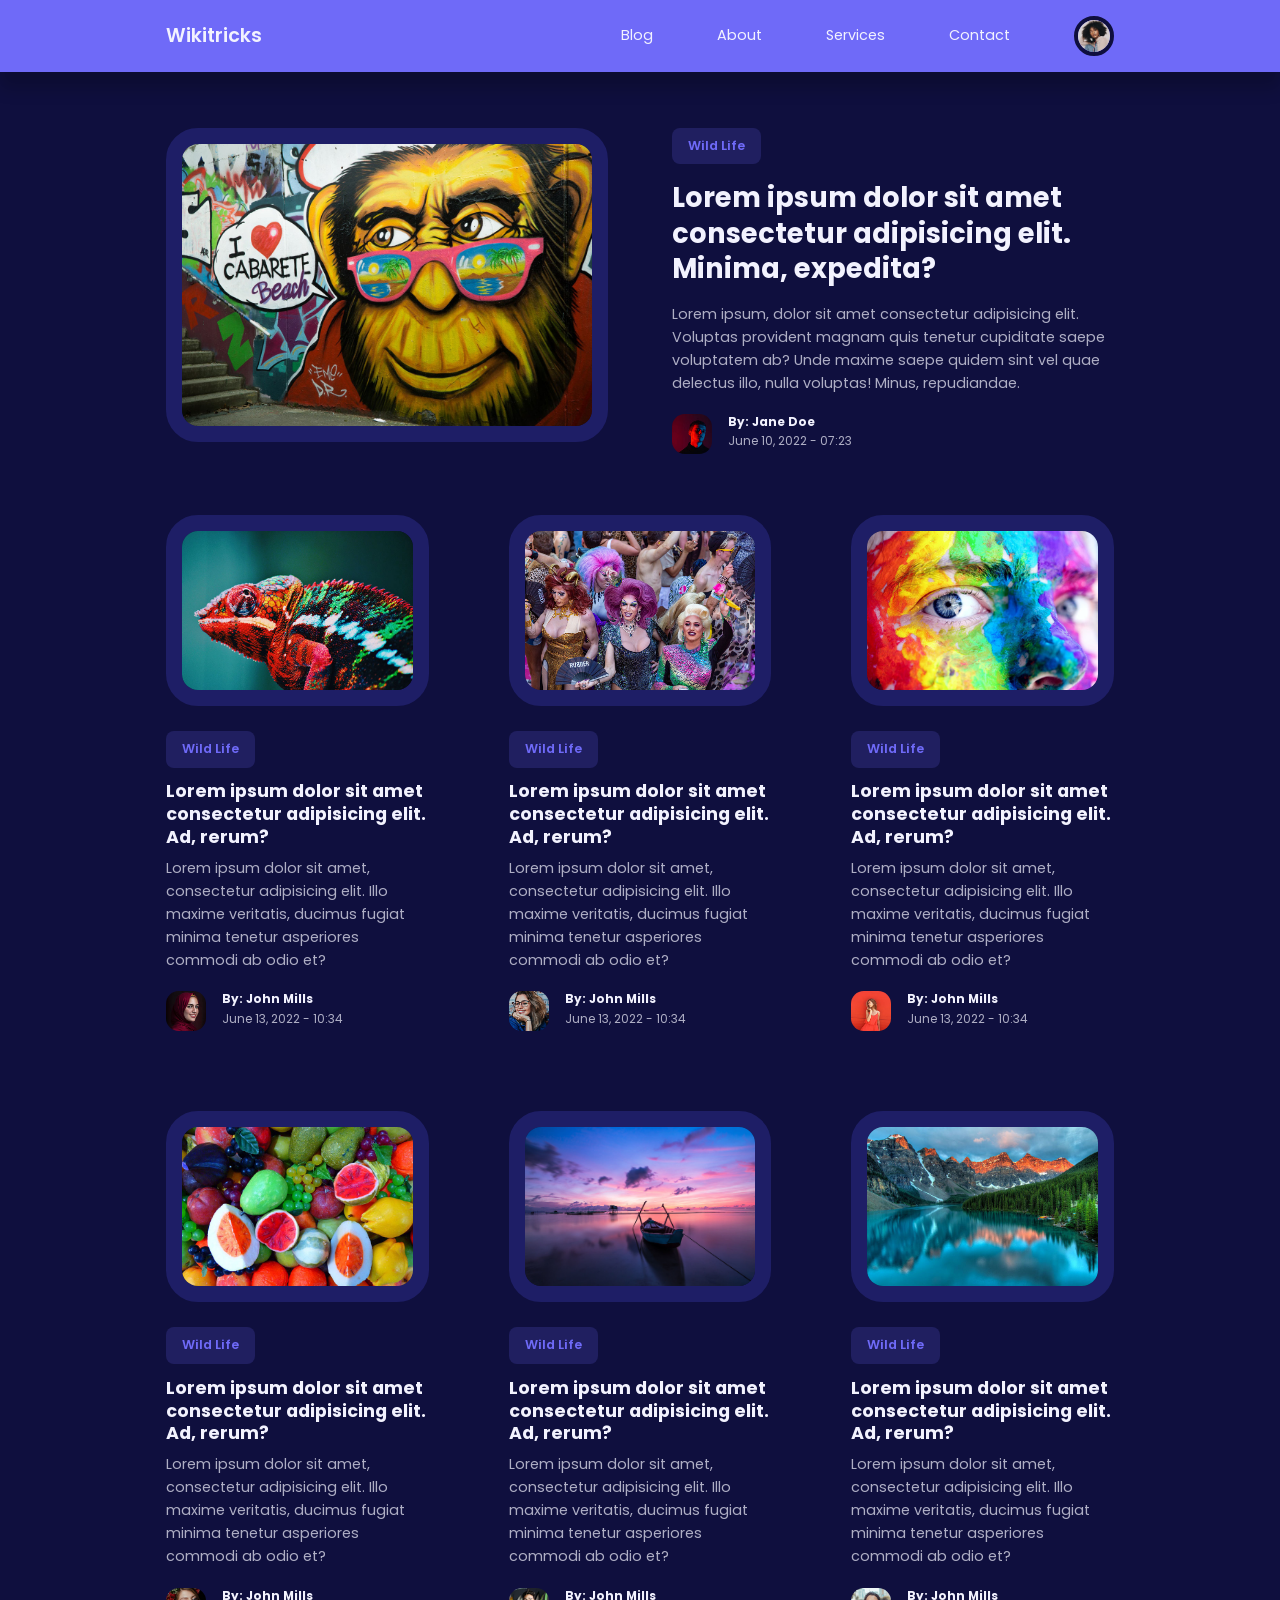
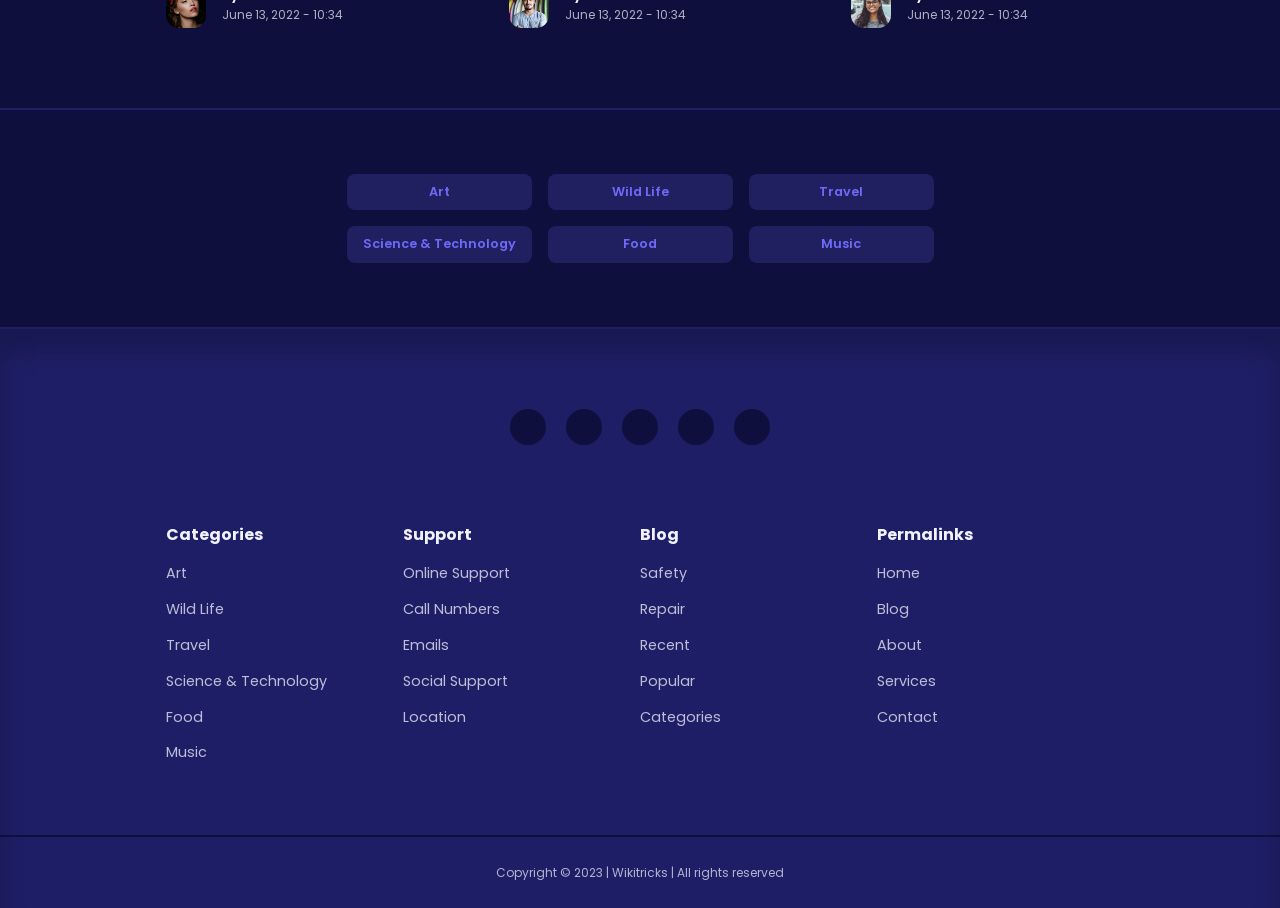
<file: index.html>
<!DOCTYPE html>
<html lang="en">

<head>
    <meta charset="UTF-8">
    <meta http-equiv="X-UA-Compatible" content="IE=edge">
    <meta name="viewport" content="width=device-width, initial-scale=1.0">
    <title>Complete Blogging Website</title>

    <!-- CUSTOM STYLESHEET -->
    <link rel="stylesheet" href="./style.css">

    <!-- ICONSCOUT CDN -->
    <link rel="stylesheet" href="https://unicons.iconscout.com/release/v4.0.0/css/line.css">

    <!-- GOOGLE FONTS -->
    <link href="https://fonts.googleapis.com/css2?family=Poppins:wght@100;200;300;400;500;600;700;800;900&display=swap"
        rel="stylesheet">
</head>

<body>
    <nav>
        <div class="container nav__container">
            <a href="index.html" class="nav__logo">Wikitricks</a>
            <ul class="nav__items">
                <li><a href="blog.html">Blog</a></li>
                <li><a href="about.html">About</a></li>
                <li><a href="services.html">Services</a></li>
                <li><a href="contact.html">Contact</a></li>
                <!-- <li><a href="signin.html">Signin</a></li> -->
                <li class="nav__profile">
                    <div class="avatar">
                        <img src="./images/avatar1.jpg" alt="">
                    </div>
                    <ul>
                        <li><a href="dashboard.html">Dashboard</a></li>
                        <li><a href="logout.html">Logout</a></li>
                    </ul>
                </li>
            </ul>

            <button id="open__nav-btn"><i class="uil uil-bars"></i></button>
            <button id="close__nav-btn"><i class="uil uil-multiply"></i></button>
        </div>
    </nav>
    <!-- ============= END OF NAV ============= -->


    <section class="featured">
        <div class="container featured__container">
            <div class="post__thumbnail">
                <img src="./images/blog1.jpg">
            </div>
            <div class="post__info">
                <a href="category-posts.html" class="category__button">Wild Life</a>
                <h2 class="post__title"><a href="post.html">Lorem ipsum dolor sit amet consectetur adipisicing elit.
                        Minima, expedita?</a></h2>
                <p class="post__body">
                    Lorem ipsum, dolor sit amet consectetur adipisicing elit. Voluptas provident magnam quis tenetur
                    cupiditate saepe voluptatem ab? Unde maxime saepe quidem sint vel quae delectus illo, nulla
                    voluptas! Minus, repudiandae.
                </p>
                <div class="post__author">
                    <div class="post__author-avatar">
                        <img src="./images/avatar2.jpg">
                    </div>
                    <div class="post__author-info">
                        <h5>By: Jane Doe</h5>
                        <small>June 10, 2022 - 07:23</small>
                    </div>
                </div>
            </div>
        </div>
    </section>
    <!-- ============= END OF FEATURED ============= -->


    <section class="posts">
        <div class="container posts__container">
            <article class="post">
                <div class="post__thumbnail">
                    <img src="./images/blog3.jpg">
                </div>
                <div class="post__info">
                    <a href="category-posts.html" class="category__button">Wild Life</a>
                    <h3 class="post__title">
                        <a href="post.html">Lorem ipsum dolor sit amet consectetur adipisicing elit. Ad, rerum?</a>
                    </h3>
                    <p class="post__body">
                        Lorem ipsum dolor sit amet, consectetur adipisicing elit. Illo maxime veritatis, ducimus fugiat
                        minima tenetur asperiores commodi ab odio et?
                    </p>
                    <div class="post__author">
                        <div class="post__author-avatar">
                            <img src="./images/avatar4.jpg">
                        </div>
                        <div class="post__author-info">
                            <h5>By: John Mills</h5>
                            <small>June 13, 2022 - 10:34</small>
                        </div>
                    </div>
                </div>
            </article>
            <article class="post">
                <div class="post__thumbnail">
                    <img src="./images/blog4.jpg">
                </div>
                <div class="post__info">
                    <a href="category-posts.html" class="category__button">Wild Life</a>
                    <h3 class="post__title">
                        <a href="post.html">Lorem ipsum dolor sit amet consectetur adipisicing elit. Ad, rerum?</a>
                    </h3>
                    <p class="post__body">
                        Lorem ipsum dolor sit amet, consectetur adipisicing elit. Illo maxime veritatis, ducimus fugiat
                        minima tenetur asperiores commodi ab odio et?
                    </p>
                    <div class="post__author">
                        <div class="post__author-avatar">
                            <img src="./images/avatar5.jpg">
                        </div>
                        <div class="post__author-info">
                            <h5>By: John Mills</h5>
                            <small>June 13, 2022 - 10:34</small>
                        </div>
                    </div>
                </div>
            </article>
            <article class="post">
                <div class="post__thumbnail">
                    <img src="./images/blog5.jpg">
                </div>
                <div class="post__info">
                    <a href="category-posts.html" class="category__button">Wild Life</a>
                    <h3 class="post__title">
                        <a href="post.html">Lorem ipsum dolor sit amet consectetur adipisicing elit. Ad, rerum?</a>
                    </h3>
                    <p class="post__body">
                        Lorem ipsum dolor sit amet, consectetur adipisicing elit. Illo maxime veritatis, ducimus fugiat
                        minima tenetur asperiores commodi ab odio et?
                    </p>
                    <div class="post__author">
                        <div class="post__author-avatar">
                            <img src="./images/avatar6.jpg">
                        </div>
                        <div class="post__author-info">
                            <h5>By: John Mills</h5>
                            <small>June 13, 2022 - 10:34</small>
                        </div>
                    </div>
                </div>
            </article>
            <article class="post">
                <div class="post__thumbnail">
                    <img src="./images/blog6.jpg">
                </div>
                <div class="post__info">
                    <a href="category-posts.html" class="category__button">Wild Life</a>
                    <h3 class="post__title">
                        <a href="post.html">Lorem ipsum dolor sit amet consectetur adipisicing elit. Ad, rerum?</a>
                    </h3>
                    <p class="post__body">
                        Lorem ipsum dolor sit amet, consectetur adipisicing elit. Illo maxime veritatis, ducimus fugiat
                        minima tenetur asperiores commodi ab odio et?
                    </p>
                    <div class="post__author">
                        <div class="post__author-avatar">
                            <img src="./images/avatar7.jpg">
                        </div>
                        <div class="post__author-info">
                            <h5>By: John Mills</h5>
                            <small>June 13, 2022 - 10:34</small>
                        </div>
                    </div>
                </div>
            </article>
            <article class="post">
                <div class="post__thumbnail">
                    <img src="./images/blog7.jpg">
                </div>
                <div class="post__info">
                    <a href="category-posts.html" class="category__button">Wild Life</a>
                    <h3 class="post__title">
                        <a href="post.html">Lorem ipsum dolor sit amet consectetur adipisicing elit. Ad, rerum?</a>
                    </h3>
                    <p class="post__body">
                        Lorem ipsum dolor sit amet, consectetur adipisicing elit. Illo maxime veritatis, ducimus fugiat
                        minima tenetur asperiores commodi ab odio et?
                    </p>
                    <div class="post__author">
                        <div class="post__author-avatar">
                            <img src="./images/avatar8.jpg">
                        </div>
                        <div class="post__author-info">
                            <h5>By: John Mills</h5>
                            <small>June 13, 2022 - 10:34</small>
                        </div>
                    </div>
                </div>
            </article>
            <article class="post">
                <div class="post__thumbnail">
                    <img src="./images/blog8.jpg">
                </div>
                <div class="post__info">
                    <a href="category-posts.html" class="category__button">Wild Life</a>
                    <h3 class="post__title">
                        <a href="post.html">Lorem ipsum dolor sit amet consectetur adipisicing elit. Ad, rerum?</a>
                    </h3>
                    <p class="post__body">
                        Lorem ipsum dolor sit amet, consectetur adipisicing elit. Illo maxime veritatis, ducimus fugiat
                        minima tenetur asperiores commodi ab odio et?
                    </p>
                    <div class="post__author">
                        <div class="post__author-avatar">
                            <img src="./images/avatar9.jpg">
                        </div>
                        <div class="post__author-info">
                            <h5>By: John Mills</h5>
                            <small>June 13, 2022 - 10:34</small>
                        </div>
                    </div>
                </div>
            </article>
        </div>
    </section>
    <!-- ============= END OF POSTS ============= -->


    <section class="category__buttons">
        <div class="container category__buttons-container">
            <a href="" class="category__button">Art</a>
            <a href="" class="category__button">Wild Life</a>
            <a href="" class="category__button">Travel</a>
            <a href="" class="category__button">Science & Technology</a>
            <a href="" class="category__button">Food</a>
            <a href="" class="category__button">Music</a>
        </div>
    </section>
    <!-- ============= END OF CATEGORY BUTTONS ============= -->


    <footer>
        <div class="footer__socials">
            <a href="https://youtube.com/wikitricks" target="_blank"><i class="uil uil-youtube"></i></a>
            <a href="https://facebook.com" target="_blank"><i class="uil uil-facebook"></i></a>
            <a href="https://instagram.com" target="_blank"><i class="uil uil-instagram-alt"></i></a>
            <a href="https://twitter.com" target="_blank"><i class="uil uil-twitter"></i></a>
            <a href="https://linkedin.com" target="_blank"><i class="uil uil-linkedin"></i></a>
        </div>
        <div class="container footer__container">
            <article>
                <h4>Categories</h4>
                <ul>
                    <li><a href="">Art</a></li>
                    <li><a href="">Wild Life</a></li>
                    <li><a href="">Travel</a></li>
                    <li><a href="">Science & Technology</a></li>
                    <li><a href="">Food</a></li>
                    <li><a href="">Music</a></li>
                </ul>
            </article>
            <article>
                <h4>Support</h4>
                <ul>
                    <li><a href="">Online Support</a></li>
                    <li><a href="">Call Numbers</a></li>
                    <li><a href="">Emails</a></li>
                    <li><a href="">Social Support</a></li>
                    <li><a href="">Location</a></li>
                </ul>
            </article>
            <article>
                <h4>Blog</h4>
                <ul>
                    <li><a href="">Safety</a></li>
                    <li><a href="">Repair</a></li>
                    <li><a href="">Recent</a></li>
                    <li><a href="">Popular</a></li>
                    <li><a href="">Categories</a></li>
                </ul>
            </article>
            <article>
                <h4>Permalinks</h4>
                <ul>
                    <li><a href="">Home</a></li>
                    <li><a href="">Blog</a></li>
                    <li><a href="">About</a></li>
                    <li><a href="">Services</a></li>
                    <li><a href="">Contact</a></li>
                </ul>
            </article>
        </div>
        <div class="footer__copyright">
            <small>Copyright &copy; 2023 | Wikitricks | All rights reserved</small>
        </div>
    </footer>


    <script src="./main.js"></script>
</body>

</html>
</file>
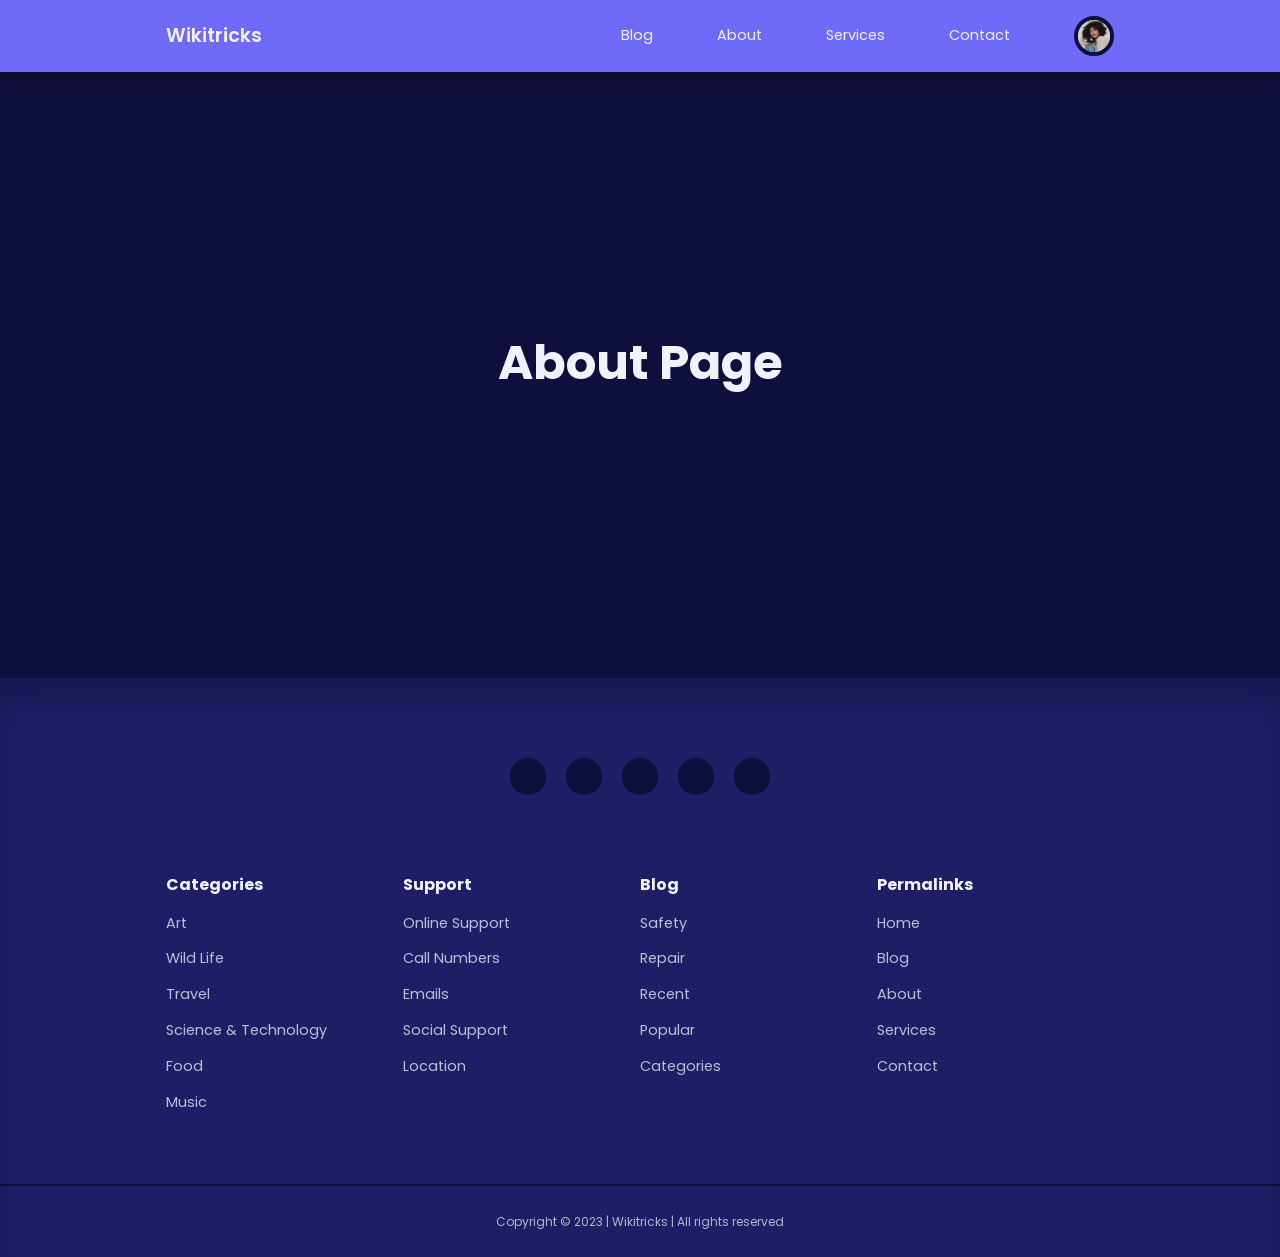
<file: about.html>
<!DOCTYPE html>
<html lang="en">

<head>
    <meta charset="UTF-8">
    <meta http-equiv="X-UA-Compatible" content="IE=edge">
    <meta name="viewport" content="width=device-width, initial-scale=1.0">
    <title>Complete Blogging Website</title>

    <!-- CUSTOM STYLESHEET -->
    <link rel="stylesheet" href="./style.css">

    <!-- ICONSCOUT CDN -->
    <link rel="stylesheet" href="https://unicons.iconscout.com/release/v4.0.0/css/line.css">

    <!-- GOOGLE FONTS -->
    <link href="https://fonts.googleapis.com/css2?family=Poppins:wght@100;200;300;400;500;600;700;800;900&display=swap"
        rel="stylesheet">
</head>

<body>
    <nav>
        <div class="container nav__container">
            <a href="index.html" class="nav__logo">Wikitricks</a>
            <ul class="nav__items">
                <li><a href="blog.html">Blog</a></li>
                <li><a href="about.html">About</a></li>
                <li><a href="services.html">Services</a></li>
                <li><a href="contact.html">Contact</a></li>
                <!-- <li><a href="signin.html">Signin</a></li> -->
                <li class="nav__profile">
                    <div class="avatar">
                        <img src="./images/avatar1.jpg" alt="">
                    </div>
                    <ul>
                        <li><a href="dashboard.html">Dashboard</a></li>
                        <li><a href="logout.html">Logout</a></li>
                    </ul>
                </li>
            </ul>

            <button id="open__nav-btn"><i class="uil uil-bars"></i></button>
            <button id="close__nav-btn"><i class="uil uil-multiply"></i></button>
        </div>
    </nav>
    <!-- ============= END OF NAV ============= -->


    <section class="empty__page">
        <h1>About Page</h1>
    </section>


    <footer>
        <div class="footer__socials">
            <a href="https://youtube.com/wikitricks" target="_blank"><i class="uil uil-youtube"></i></a>
            <a href="https://facebook.com" target="_blank"><i class="uil uil-facebook"></i></a>
            <a href="https://instagram.com" target="_blank"><i class="uil uil-instagram-alt"></i></a>
            <a href="https://twitter.com" target="_blank"><i class="uil uil-twitter"></i></a>
            <a href="https://linkedin.com" target="_blank"><i class="uil uil-linkedin"></i></a>
        </div>
        <div class="container footer__container">
            <article>
                <h4>Categories</h4>
                <ul>
                    <li><a href="">Art</a></li>
                    <li><a href="">Wild Life</a></li>
                    <li><a href="">Travel</a></li>
                    <li><a href="">Science & Technology</a></li>
                    <li><a href="">Food</a></li>
                    <li><a href="">Music</a></li>
                </ul>
            </article>
            <article>
                <h4>Support</h4>
                <ul>
                    <li><a href="">Online Support</a></li>
                    <li><a href="">Call Numbers</a></li>
                    <li><a href="">Emails</a></li>
                    <li><a href="">Social Support</a></li>
                    <li><a href="">Location</a></li>
                </ul>
            </article>
            <article>
                <h4>Blog</h4>
                <ul>
                    <li><a href="">Safety</a></li>
                    <li><a href="">Repair</a></li>
                    <li><a href="">Recent</a></li>
                    <li><a href="">Popular</a></li>
                    <li><a href="">Categories</a></li>
                </ul>
            </article>
            <article>
                <h4>Permalinks</h4>
                <ul>
                    <li><a href="">Home</a></li>
                    <li><a href="">Blog</a></li>
                    <li><a href="">About</a></li>
                    <li><a href="">Services</a></li>
                    <li><a href="">Contact</a></li>
                </ul>
            </article>
        </div>
        <div class="footer__copyright">
            <small>Copyright &copy; 2023 | Wikitricks | All rights reserved</small>
        </div>
    </footer>


    <script src="./main.js"></script>
</body>

</html>
</file>
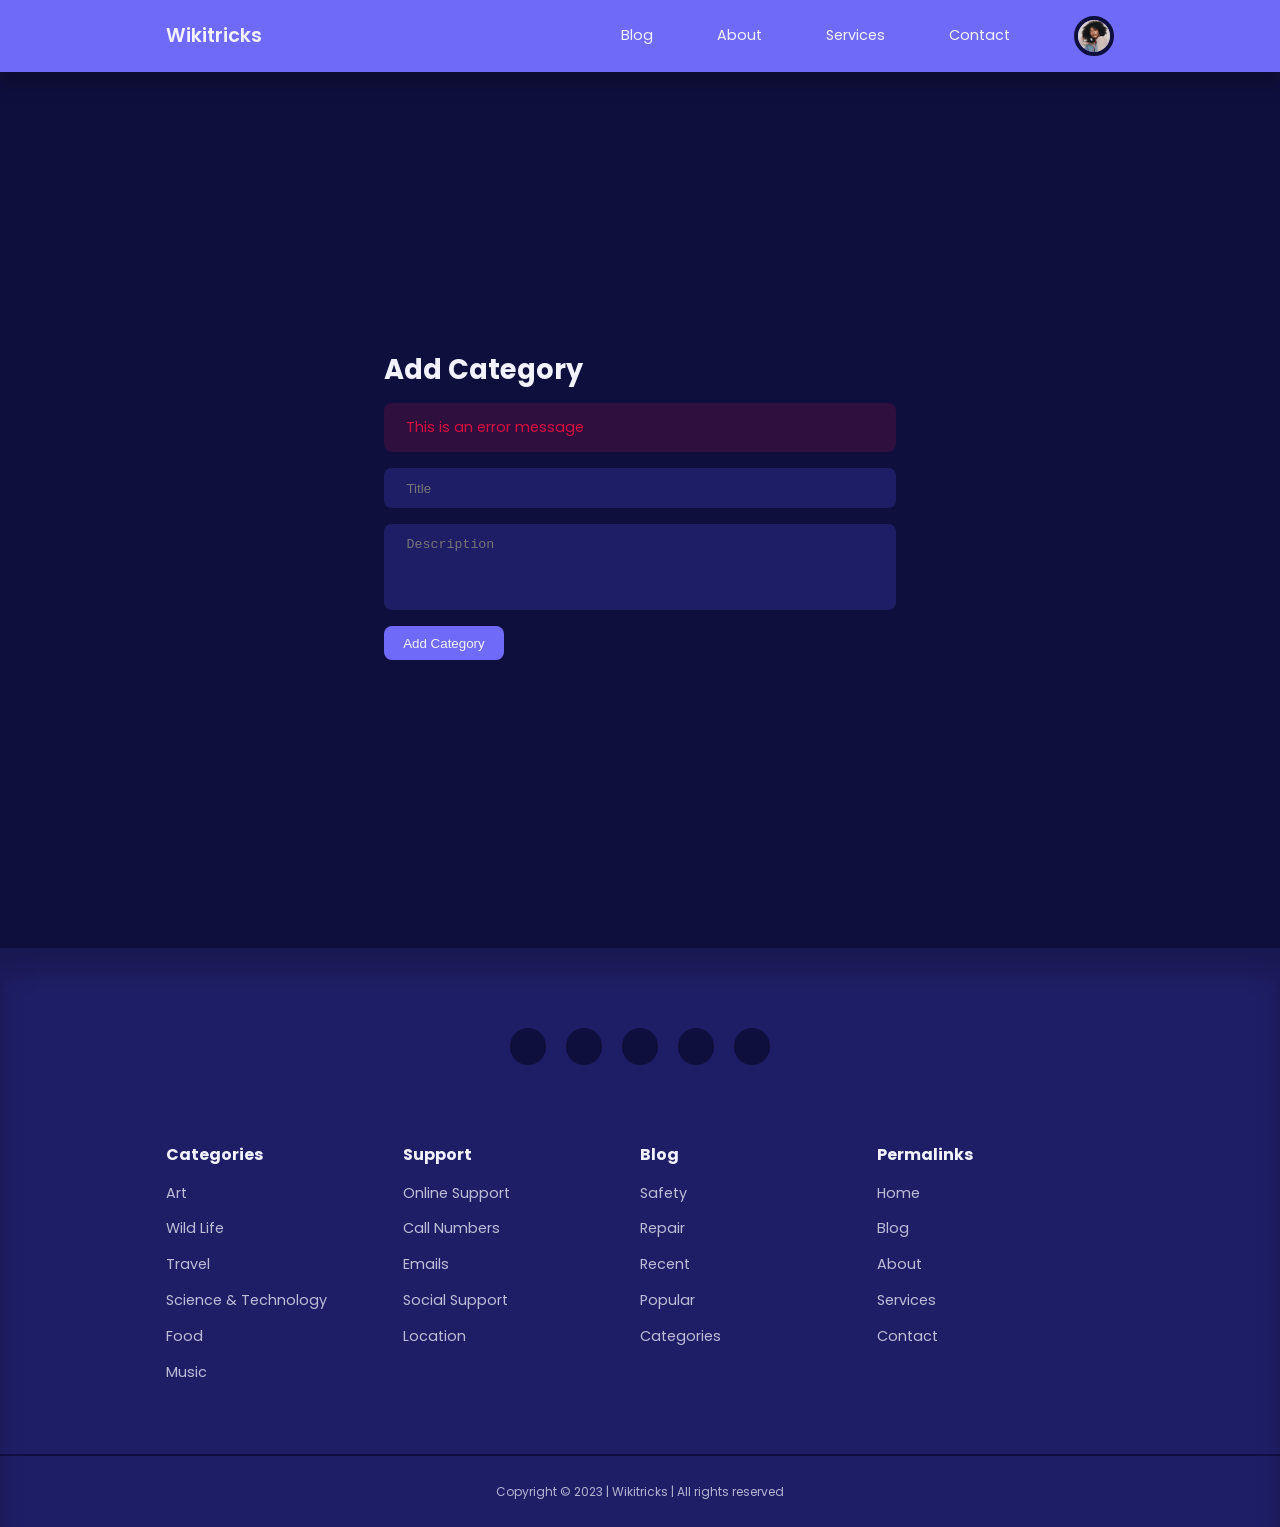
<file: add-category.html>
<!DOCTYPE html>
<html lang="en">

<head>
    <meta charset="UTF-8">
    <meta http-equiv="X-UA-Compatible" content="IE=edge">
    <meta name="viewport" content="width=device-width, initial-scale=1.0">
    <title>Complete Blogging Website</title>

    <!-- CUSTOM STYLESHEET -->
    <link rel="stylesheet" href="./style.css">

    <!-- ICONSCOUT CDN -->
    <link rel="stylesheet" href="https://unicons.iconscout.com/release/v4.0.0/css/line.css">

    <!-- GOOGLE FONTS -->
    <link href="https://fonts.googleapis.com/css2?family=Poppins:wght@100;200;300;400;500;600;700;800;900&display=swap"
        rel="stylesheet">
</head>

<body>
    <nav>
        <div class="container nav__container">
            <a href="index.html" class="nav__logo">Wikitricks</a>
            <ul class="nav__items">
                <li><a href="blog.html">Blog</a></li>
                <li><a href="about.html">About</a></li>
                <li><a href="services.html">Services</a></li>
                <li><a href="contact.html">Contact</a></li>
                <!-- <li><a href="signin.html">Signin</a></li> -->
                <li class="nav__profile">
                    <div class="avatar">
                        <img src="./images/avatar1.jpg" alt="">
                    </div>
                    <ul>
                        <li><a href="dashboard.html">Dashboard</a></li>
                        <li><a href="logout.html">Logout</a></li>
                    </ul>
                </li>
            </ul>

            <button id="open__nav-btn"><i class="uil uil-bars"></i></button>
            <button id="close__nav-btn"><i class="uil uil-multiply"></i></button>
        </div>
    </nav>
    <!-- ============= END OF NAV ============= -->


    <section class="form__section">
        <div class="container form__section-container">
            <h2>Add Category</h2>
            <div class="alert__message error">
                <p>This is an error message</p>
            </div>
            <form action="">
                <input type="text" placeholder="Title">
                <textarea style="resize:none" rows="4" placeholder="Description"></textarea>
                <button type="submit" class="btn">Add Category</button>
            </form>
        </div>
    </section>


    <footer>
        <div class="footer__socials">
            <a href="https://youtube.com/wikitricks" target="_blank"><i class="uil uil-youtube"></i></a>
            <a href="https://facebook.com" target="_blank"><i class="uil uil-facebook"></i></a>
            <a href="https://instagram.com" target="_blank"><i class="uil uil-instagram-alt"></i></a>
            <a href="https://twitter.com" target="_blank"><i class="uil uil-twitter"></i></a>
            <a href="https://linkedin.com" target="_blank"><i class="uil uil-linkedin"></i></a>
        </div>
        <div class="container footer__container">
            <article>
                <h4>Categories</h4>
                <ul>
                    <li><a href="">Art</a></li>
                    <li><a href="">Wild Life</a></li>
                    <li><a href="">Travel</a></li>
                    <li><a href="">Science & Technology</a></li>
                    <li><a href="">Food</a></li>
                    <li><a href="">Music</a></li>
                </ul>
            </article>
            <article>
                <h4>Support</h4>
                <ul>
                    <li><a href="">Online Support</a></li>
                    <li><a href="">Call Numbers</a></li>
                    <li><a href="">Emails</a></li>
                    <li><a href="">Social Support</a></li>
                    <li><a href="">Location</a></li>
                </ul>
            </article>
            <article>
                <h4>Blog</h4>
                <ul>
                    <li><a href="">Safety</a></li>
                    <li><a href="">Repair</a></li>
                    <li><a href="">Recent</a></li>
                    <li><a href="">Popular</a></li>
                    <li><a href="">Categories</a></li>
                </ul>
            </article>
            <article>
                <h4>Permalinks</h4>
                <ul>
                    <li><a href="">Home</a></li>
                    <li><a href="">Blog</a></li>
                    <li><a href="">About</a></li>
                    <li><a href="">Services</a></li>
                    <li><a href="">Contact</a></li>
                </ul>
            </article>
        </div>
        <div class="footer__copyright">
            <small>Copyright &copy; 2023 | Wikitricks | All rights reserved</small>
        </div>
    </footer>


    <script src="./main.js"></script>
</body>

</html>
</file>
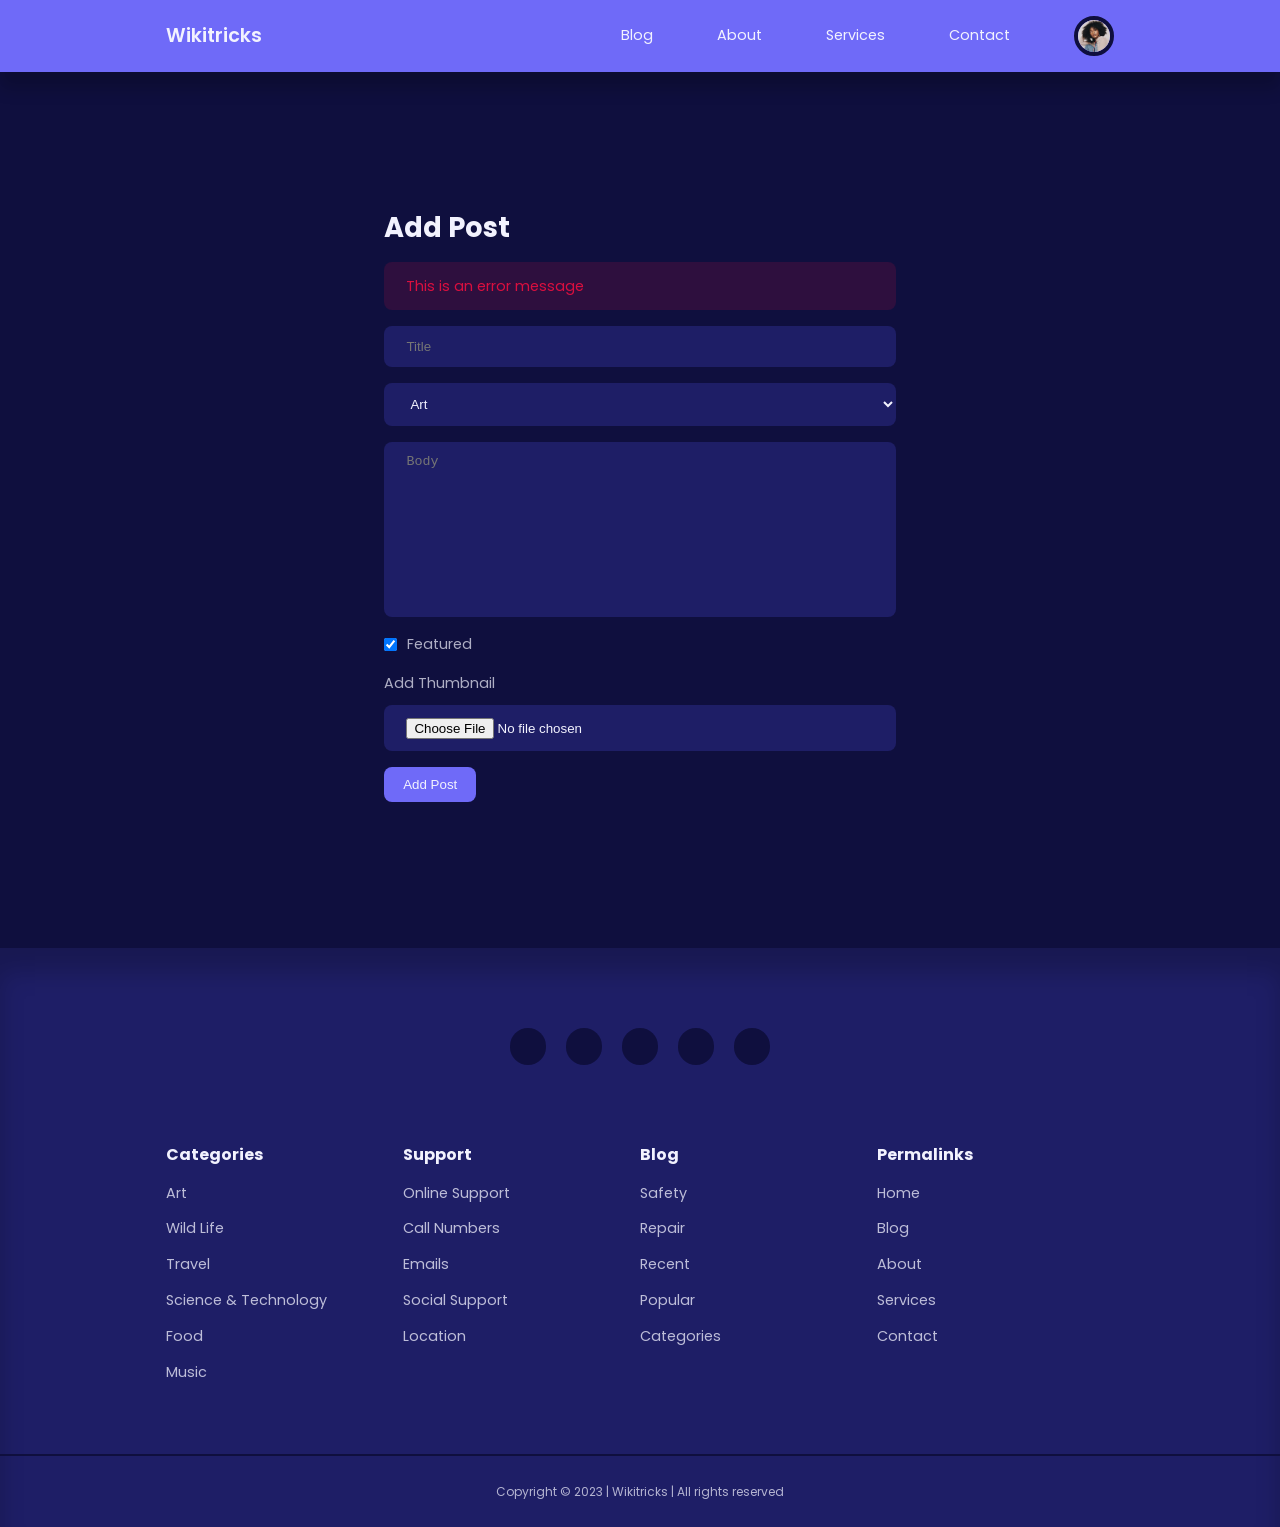
<file: add-post.html>
<!DOCTYPE html>
<html lang="en">

<head>
    <meta charset="UTF-8">
    <meta http-equiv="X-UA-Compatible" content="IE=edge">
    <meta name="viewport" content="width=device-width, initial-scale=1.0">
    <title>Complete Blogging Website</title>

    <!-- CUSTOM STYLESHEET -->
    <link rel="stylesheet" href="./style.css">

    <!-- ICONSCOUT CDN -->
    <link rel="stylesheet" href="https://unicons.iconscout.com/release/v4.0.0/css/line.css">

    <!-- GOOGLE FONTS -->
    <link href="https://fonts.googleapis.com/css2?family=Poppins:wght@100;200;300;400;500;600;700;800;900&display=swap"
        rel="stylesheet">
</head>

<body>
    <nav>
        <div class="container nav__container">
            <a href="index.html" class="nav__logo">Wikitricks</a>
            <ul class="nav__items">
                <li><a href="blog.html">Blog</a></li>
                <li><a href="about.html">About</a></li>
                <li><a href="services.html">Services</a></li>
                <li><a href="contact.html">Contact</a></li>
                <!-- <li><a href="signin.html">Signin</a></li> -->
                <li class="nav__profile">
                    <div class="avatar">
                        <img src="./images/avatar1.jpg" alt="">
                    </div>
                    <ul>
                        <li><a href="dashboard.html">Dashboard</a></li>
                        <li><a href="logout.html">Logout</a></li>
                    </ul>
                </li>
            </ul>

            <button id="open__nav-btn"><i class="uil uil-bars"></i></button>
            <button id="close__nav-btn"><i class="uil uil-multiply"></i></button>
        </div>
    </nav>
    <!-- ============= END OF NAV ============= -->


    <section class="form__section">
        <div class="container form__section-container">
            <h2>Add Post</h2>
            <div class="alert__message error">
                <p>This is an error message</p>
            </div>
            <form action="" enctype="multipart/form-data">
                <input type="text" placeholder="Title">
                <select>
                    <option value="1">Art</option>
                    <option value="1">Wild Life</option>
                    <option value="1">Travel</option>
                    <option value="1">Science & Technology</option>
                    <option value="1">Food</option>
                    <option value="1">Music</option>
                </select>
                <textarea style="resize:none" rows="10" placeholder="Body"></textarea>
                <div class="form__control inline">
                    <input type="checkbox" id="is_featured" checked>
                    <label for="is_featured">Featured</label>
                </div>
                <div class="form__control">
                    <label for="thumbnail">Add Thumbnail</label>
                    <input type="file" id="thumbnail">
                </div>
                <button type="submit" class="btn">Add Post</button>
            </form>
        </div>
    </section>


    <footer>
        <div class="footer__socials">
            <a href="https://youtube.com/wikitricks" target="_blank"><i class="uil uil-youtube"></i></a>
            <a href="https://facebook.com" target="_blank"><i class="uil uil-facebook"></i></a>
            <a href="https://instagram.com" target="_blank"><i class="uil uil-instagram-alt"></i></a>
            <a href="https://twitter.com" target="_blank"><i class="uil uil-twitter"></i></a>
            <a href="https://linkedin.com" target="_blank"><i class="uil uil-linkedin"></i></a>
        </div>
        <div class="container footer__container">
            <article>
                <h4>Categories</h4>
                <ul>
                    <li><a href="">Art</a></li>
                    <li><a href="">Wild Life</a></li>
                    <li><a href="">Travel</a></li>
                    <li><a href="">Science & Technology</a></li>
                    <li><a href="">Food</a></li>
                    <li><a href="">Music</a></li>
                </ul>
            </article>
            <article>
                <h4>Support</h4>
                <ul>
                    <li><a href="">Online Support</a></li>
                    <li><a href="">Call Numbers</a></li>
                    <li><a href="">Emails</a></li>
                    <li><a href="">Social Support</a></li>
                    <li><a href="">Location</a></li>
                </ul>
            </article>
            <article>
                <h4>Blog</h4>
                <ul>
                    <li><a href="">Safety</a></li>
                    <li><a href="">Repair</a></li>
                    <li><a href="">Recent</a></li>
                    <li><a href="">Popular</a></li>
                    <li><a href="">Categories</a></li>
                </ul>
            </article>
            <article>
                <h4>Permalinks</h4>
                <ul>
                    <li><a href="">Home</a></li>
                    <li><a href="">Blog</a></li>
                    <li><a href="">About</a></li>
                    <li><a href="">Services</a></li>
                    <li><a href="">Contact</a></li>
                </ul>
            </article>
        </div>
        <div class="footer__copyright">
            <small>Copyright &copy; 2023 | Wikitricks | All rights reserved</small>
        </div>
    </footer>


    <script src="./main.js"></script>
</body>

</html>
</file>
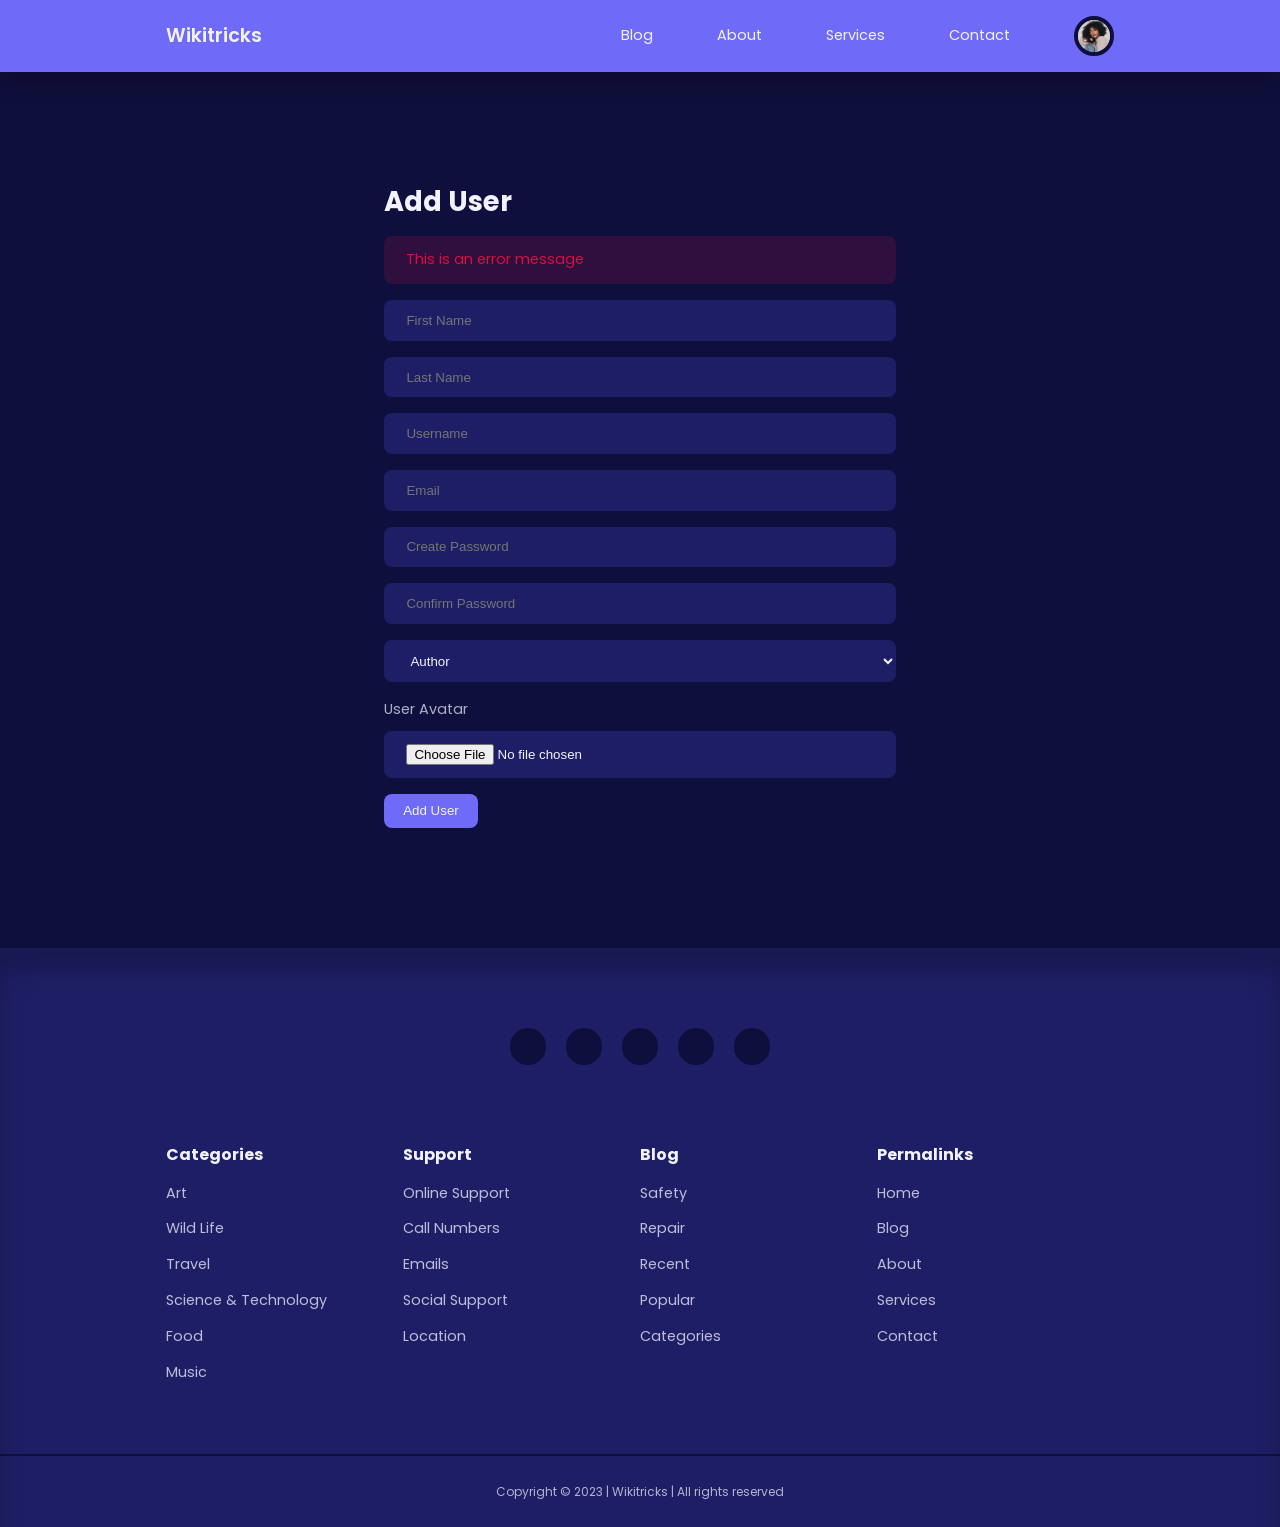
<file: add-user.html>
<!DOCTYPE html>
<html lang="en">

<head>
    <meta charset="UTF-8">
    <meta http-equiv="X-UA-Compatible" content="IE=edge">
    <meta name="viewport" content="width=device-width, initial-scale=1.0">
    <title>Complete Blogging Website</title>

    <!-- CUSTOM STYLESHEET -->
    <link rel="stylesheet" href="./style.css">

    <!-- ICONSCOUT CDN -->
    <link rel="stylesheet" href="https://unicons.iconscout.com/release/v4.0.0/css/line.css">

    <!-- GOOGLE FONTS -->
    <link href="https://fonts.googleapis.com/css2?family=Poppins:wght@100;200;300;400;500;600;700;800;900&display=swap"
        rel="stylesheet">
</head>

<body>
    <nav>
        <div class="container nav__container">
            <a href="index.html" class="nav__logo">Wikitricks</a>
            <ul class="nav__items">
                <li><a href="blog.html">Blog</a></li>
                <li><a href="about.html">About</a></li>
                <li><a href="services.html">Services</a></li>
                <li><a href="contact.html">Contact</a></li>
                <!-- <li><a href="signin.html">Signin</a></li> -->
                <li class="nav__profile">
                    <div class="avatar">
                        <img src="./images/avatar1.jpg" alt="">
                    </div>
                    <ul>
                        <li><a href="dashboard.html">Dashboard</a></li>
                        <li><a href="logout.html">Logout</a></li>
                    </ul>
                </li>
            </ul>

            <button id="open__nav-btn"><i class="uil uil-bars"></i></button>
            <button id="close__nav-btn"><i class="uil uil-multiply"></i></button>
        </div>
    </nav>
    <!-- ============= END OF NAV ============= -->


    <section class="form__section">
        <div class="container form__section-container">
            <h2>Add User</h2>
            <div class="alert__message error">
                <p>This is an error message</p>
            </div>
            <form action="" enctype="multipart/form-data">
                <input type="text" placeholder="First Name">
                <input type="text" placeholder="Last Name">
                <input type="text" placeholder="Username">
                <input type="email" placeholder="Email">
                <input type="password" placeholder="Create Password">
                <input type="password" placeholder="Confirm Password">
                <select>
                    <option value="0">Author</option>
                    <option value="1">Admin</option>
                </select>
                <div class="form__control">
                    <label for="avatar">User Avatar</label>
                    <input type="file" id="avatar">
                </div>
                <button type="submit" class="btn">Add User</button>
        </div>
    </section>


    <footer>
        <div class="footer__socials">
            <a href="https://youtube.com/wikitricks" target="_blank"><i class="uil uil-youtube"></i></a>
            <a href="https://facebook.com" target="_blank"><i class="uil uil-facebook"></i></a>
            <a href="https://instagram.com" target="_blank"><i class="uil uil-instagram-alt"></i></a>
            <a href="https://twitter.com" target="_blank"><i class="uil uil-twitter"></i></a>
            <a href="https://linkedin.com" target="_blank"><i class="uil uil-linkedin"></i></a>
        </div>
        <div class="container footer__container">
            <article>
                <h4>Categories</h4>
                <ul>
                    <li><a href="">Art</a></li>
                    <li><a href="">Wild Life</a></li>
                    <li><a href="">Travel</a></li>
                    <li><a href="">Science & Technology</a></li>
                    <li><a href="">Food</a></li>
                    <li><a href="">Music</a></li>
                </ul>
            </article>
            <article>
                <h4>Support</h4>
                <ul>
                    <li><a href="">Online Support</a></li>
                    <li><a href="">Call Numbers</a></li>
                    <li><a href="">Emails</a></li>
                    <li><a href="">Social Support</a></li>
                    <li><a href="">Location</a></li>
                </ul>
            </article>
            <article>
                <h4>Blog</h4>
                <ul>
                    <li><a href="">Safety</a></li>
                    <li><a href="">Repair</a></li>
                    <li><a href="">Recent</a></li>
                    <li><a href="">Popular</a></li>
                    <li><a href="">Categories</a></li>
                </ul>
            </article>
            <article>
                <h4>Permalinks</h4>
                <ul>
                    <li><a href="">Home</a></li>
                    <li><a href="">Blog</a></li>
                    <li><a href="">About</a></li>
                    <li><a href="">Services</a></li>
                    <li><a href="">Contact</a></li>
                </ul>
            </article>
        </div>
        <div class="footer__copyright">
            <small>Copyright &copy; 2023 | Wikitricks | All rights reserved</small>
        </div>
    </footer>


    <script src="./main.js"></script>
</body>

</html>
</file>
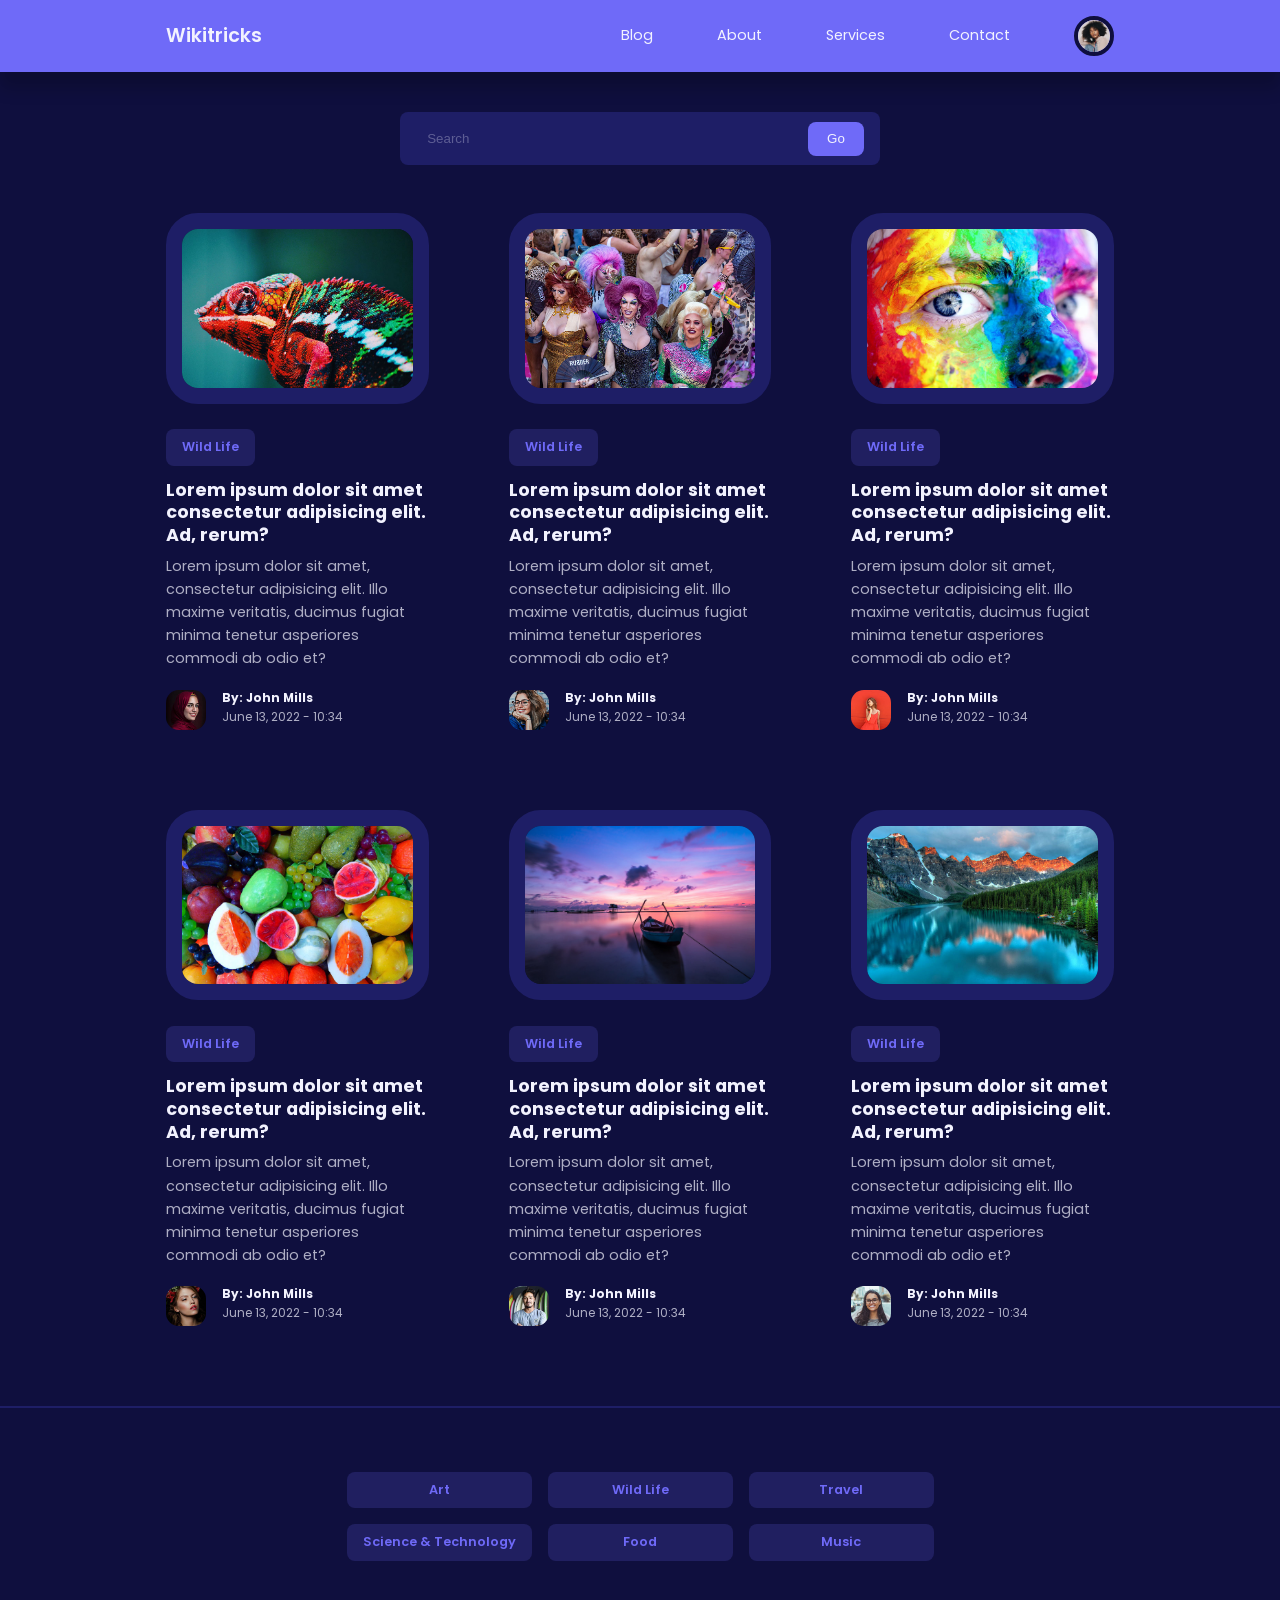
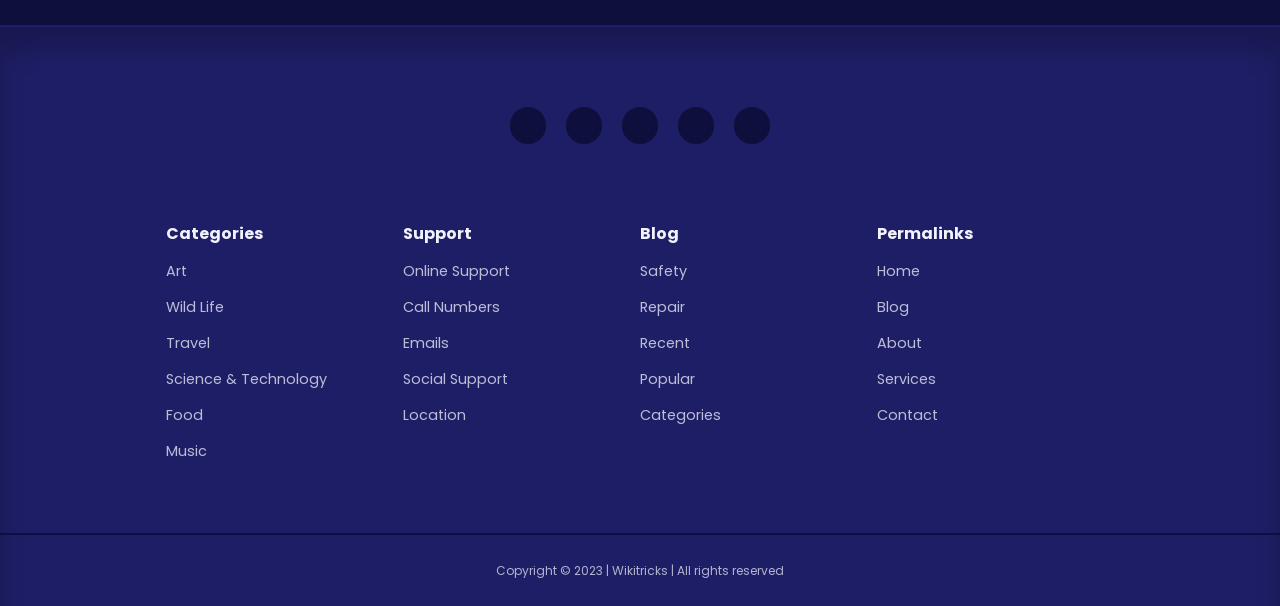
<file: blog.html>
<!DOCTYPE html>
<html lang="en">

<head>
    <meta charset="UTF-8">
    <meta http-equiv="X-UA-Compatible" content="IE=edge">
    <meta name="viewport" content="width=device-width, initial-scale=1.0">
    <title>Complete Blogging Website</title>

    <!-- CUSTOM STYLESHEET -->
    <link rel="stylesheet" href="./style.css">

    <!-- ICONSCOUT CDN -->
    <link rel="stylesheet" href="https://unicons.iconscout.com/release/v4.0.0/css/line.css">

    <!-- GOOGLE FONTS -->
    <link href="https://fonts.googleapis.com/css2?family=Poppins:wght@100;200;300;400;500;600;700;800;900&display=swap"
        rel="stylesheet">
</head>

<body>
    <nav>
        <div class="container nav__container">
            <a href="index.html" class="nav__logo">Wikitricks</a>
            <ul class="nav__items">
                <li><a href="blog.html">Blog</a></li>
                <li><a href="about.html">About</a></li>
                <li><a href="services.html">Services</a></li>
                <li><a href="contact.html">Contact</a></li>
                <!-- <li><a href="signin.html">Signin</a></li> -->
                <li class="nav__profile">
                    <div class="avatar">
                        <img src="./images/avatar1.jpg" alt="">
                    </div>
                    <ul>
                        <li><a href="dashboard.html">Dashboard</a></li>
                        <li><a href="logout.html">Logout</a></li>
                    </ul>
                </li>
            </ul>

            <button id="open__nav-btn"><i class="uil uil-bars"></i></button>
            <button id="close__nav-btn"><i class="uil uil-multiply"></i></button>
        </div>
    </nav>
    <!-- ============= END OF NAV ============= -->


    <section class="search__bar">
        <form class="container search__bar-container" action="">
            <div>
                <i class="uil uil-search"></i>
                <input type="search" name="" placeholder="Search">
            </div>
            <button type="submit" class="btn">Go</button>
        </form>
    </section>
    <!-- ============= END OF SEARCH ============= -->


    <section class="posts">
        <div class="container posts__container">
            <article class="post">
                <div class="post__thumbnail">
                    <img src="./images/blog3.jpg">
                </div>
                <div class="post__info">
                    <a href="category-posts.html" class="category__button">Wild Life</a>
                    <h3 class="post__title">
                        <a href="post.html">Lorem ipsum dolor sit amet consectetur adipisicing elit. Ad, rerum?</a>
                    </h3>
                    <p class="post__body">
                        Lorem ipsum dolor sit amet, consectetur adipisicing elit. Illo maxime veritatis, ducimus fugiat
                        minima tenetur asperiores commodi ab odio et?
                    </p>
                    <div class="post__author">
                        <div class="post__author-avatar">
                            <img src="./images/avatar4.jpg">
                        </div>
                        <div class="post__author-info">
                            <h5>By: John Mills</h5>
                            <small>June 13, 2022 - 10:34</small>
                        </div>
                    </div>
                </div>
            </article>
            <article class="post">
                <div class="post__thumbnail">
                    <img src="./images/blog4.jpg">
                </div>
                <div class="post__info">
                    <a href="category-posts.html" class="category__button">Wild Life</a>
                    <h3 class="post__title">
                        <a href="post.html">Lorem ipsum dolor sit amet consectetur adipisicing elit. Ad, rerum?</a>
                    </h3>
                    <p class="post__body">
                        Lorem ipsum dolor sit amet, consectetur adipisicing elit. Illo maxime veritatis, ducimus fugiat
                        minima tenetur asperiores commodi ab odio et?
                    </p>
                    <div class="post__author">
                        <div class="post__author-avatar">
                            <img src="./images/avatar5.jpg">
                        </div>
                        <div class="post__author-info">
                            <h5>By: John Mills</h5>
                            <small>June 13, 2022 - 10:34</small>
                        </div>
                    </div>
                </div>
            </article>
            <article class="post">
                <div class="post__thumbnail">
                    <img src="./images/blog5.jpg">
                </div>
                <div class="post__info">
                    <a href="category-posts.html" class="category__button">Wild Life</a>
                    <h3 class="post__title">
                        <a href="post.html">Lorem ipsum dolor sit amet consectetur adipisicing elit. Ad, rerum?</a>
                    </h3>
                    <p class="post__body">
                        Lorem ipsum dolor sit amet, consectetur adipisicing elit. Illo maxime veritatis, ducimus fugiat
                        minima tenetur asperiores commodi ab odio et?
                    </p>
                    <div class="post__author">
                        <div class="post__author-avatar">
                            <img src="./images/avatar6.jpg">
                        </div>
                        <div class="post__author-info">
                            <h5>By: John Mills</h5>
                            <small>June 13, 2022 - 10:34</small>
                        </div>
                    </div>
                </div>
            </article>
            <article class="post">
                <div class="post__thumbnail">
                    <img src="./images/blog6.jpg">
                </div>
                <div class="post__info">
                    <a href="category-posts.html" class="category__button">Wild Life</a>
                    <h3 class="post__title">
                        <a href="post.html">Lorem ipsum dolor sit amet consectetur adipisicing elit. Ad, rerum?</a>
                    </h3>
                    <p class="post__body">
                        Lorem ipsum dolor sit amet, consectetur adipisicing elit. Illo maxime veritatis, ducimus fugiat
                        minima tenetur asperiores commodi ab odio et?
                    </p>
                    <div class="post__author">
                        <div class="post__author-avatar">
                            <img src="./images/avatar7.jpg">
                        </div>
                        <div class="post__author-info">
                            <h5>By: John Mills</h5>
                            <small>June 13, 2022 - 10:34</small>
                        </div>
                    </div>
                </div>
            </article>
            <article class="post">
                <div class="post__thumbnail">
                    <img src="./images/blog7.jpg">
                </div>
                <div class="post__info">
                    <a href="category-posts.html" class="category__button">Wild Life</a>
                    <h3 class="post__title">
                        <a href="post.html">Lorem ipsum dolor sit amet consectetur adipisicing elit. Ad, rerum?</a>
                    </h3>
                    <p class="post__body">
                        Lorem ipsum dolor sit amet, consectetur adipisicing elit. Illo maxime veritatis, ducimus fugiat
                        minima tenetur asperiores commodi ab odio et?
                    </p>
                    <div class="post__author">
                        <div class="post__author-avatar">
                            <img src="./images/avatar8.jpg">
                        </div>
                        <div class="post__author-info">
                            <h5>By: John Mills</h5>
                            <small>June 13, 2022 - 10:34</small>
                        </div>
                    </div>
                </div>
            </article>
            <article class="post">
                <div class="post__thumbnail">
                    <img src="./images/blog8.jpg">
                </div>
                <div class="post__info">
                    <a href="category-posts.html" class="category__button">Wild Life</a>
                    <h3 class="post__title">
                        <a href="post.html">Lorem ipsum dolor sit amet consectetur adipisicing elit. Ad, rerum?</a>
                    </h3>
                    <p class="post__body">
                        Lorem ipsum dolor sit amet, consectetur adipisicing elit. Illo maxime veritatis, ducimus fugiat
                        minima tenetur asperiores commodi ab odio et?
                    </p>
                    <div class="post__author">
                        <div class="post__author-avatar">
                            <img src="./images/avatar9.jpg">
                        </div>
                        <div class="post__author-info">
                            <h5>By: John Mills</h5>
                            <small>June 13, 2022 - 10:34</small>
                        </div>
                    </div>
                </div>
            </article>
        </div>
    </section>
    <!-- ============= END OF POSTS ============= -->


    <section class="category__buttons">
        <div class="container category__buttons-container">
            <a href="" class="category__button">Art</a>
            <a href="" class="category__button">Wild Life</a>
            <a href="" class="category__button">Travel</a>
            <a href="" class="category__button">Science & Technology</a>
            <a href="" class="category__button">Food</a>
            <a href="" class="category__button">Music</a>
        </div>
    </section>
    <!-- ============= END OF CATEGORY BUTTONS ============= -->


    <footer>
        <div class="footer__socials">
            <a href="https://youtube.com/wikitricks" target="_blank"><i class="uil uil-youtube"></i></a>
            <a href="https://facebook.com" target="_blank"><i class="uil uil-facebook"></i></a>
            <a href="https://instagram.com" target="_blank"><i class="uil uil-instagram-alt"></i></a>
            <a href="https://twitter.com" target="_blank"><i class="uil uil-twitter"></i></a>
            <a href="https://linkedin.com" target="_blank"><i class="uil uil-linkedin"></i></a>
        </div>
        <div class="container footer__container">
            <article>
                <h4>Categories</h4>
                <ul>
                    <li><a href="">Art</a></li>
                    <li><a href="">Wild Life</a></li>
                    <li><a href="">Travel</a></li>
                    <li><a href="">Science & Technology</a></li>
                    <li><a href="">Food</a></li>
                    <li><a href="">Music</a></li>
                </ul>
            </article>
            <article>
                <h4>Support</h4>
                <ul>
                    <li><a href="">Online Support</a></li>
                    <li><a href="">Call Numbers</a></li>
                    <li><a href="">Emails</a></li>
                    <li><a href="">Social Support</a></li>
                    <li><a href="">Location</a></li>
                </ul>
            </article>
            <article>
                <h4>Blog</h4>
                <ul>
                    <li><a href="">Safety</a></li>
                    <li><a href="">Repair</a></li>
                    <li><a href="">Recent</a></li>
                    <li><a href="">Popular</a></li>
                    <li><a href="">Categories</a></li>
                </ul>
            </article>
            <article>
                <h4>Permalinks</h4>
                <ul>
                    <li><a href="">Home</a></li>
                    <li><a href="">Blog</a></li>
                    <li><a href="">About</a></li>
                    <li><a href="">Services</a></li>
                    <li><a href="">Contact</a></li>
                </ul>
            </article>
        </div>
        <div class="footer__copyright">
            <small>Copyright &copy; 2023 | Wikitricks | All rights reserved</small>
        </div>
    </footer>


    <script src="./main.js"></script>
</body>

</html>
</file>
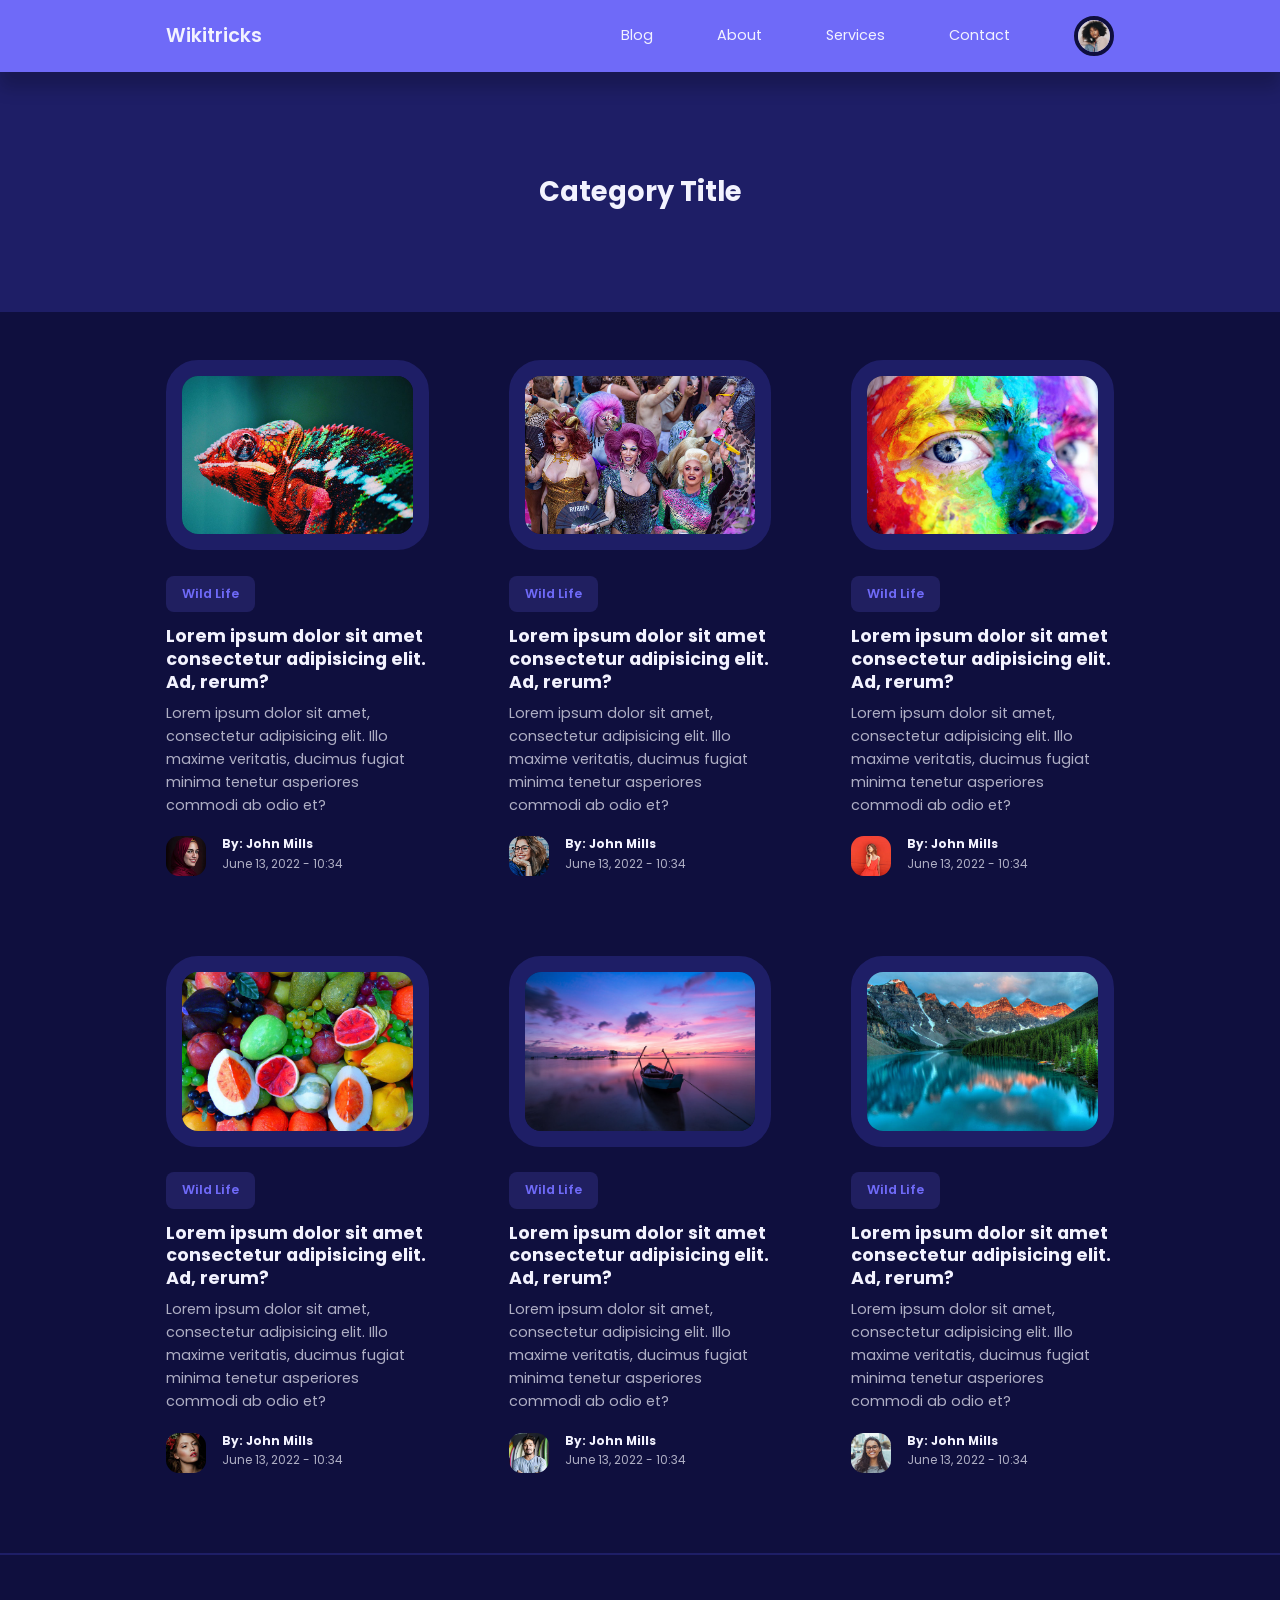
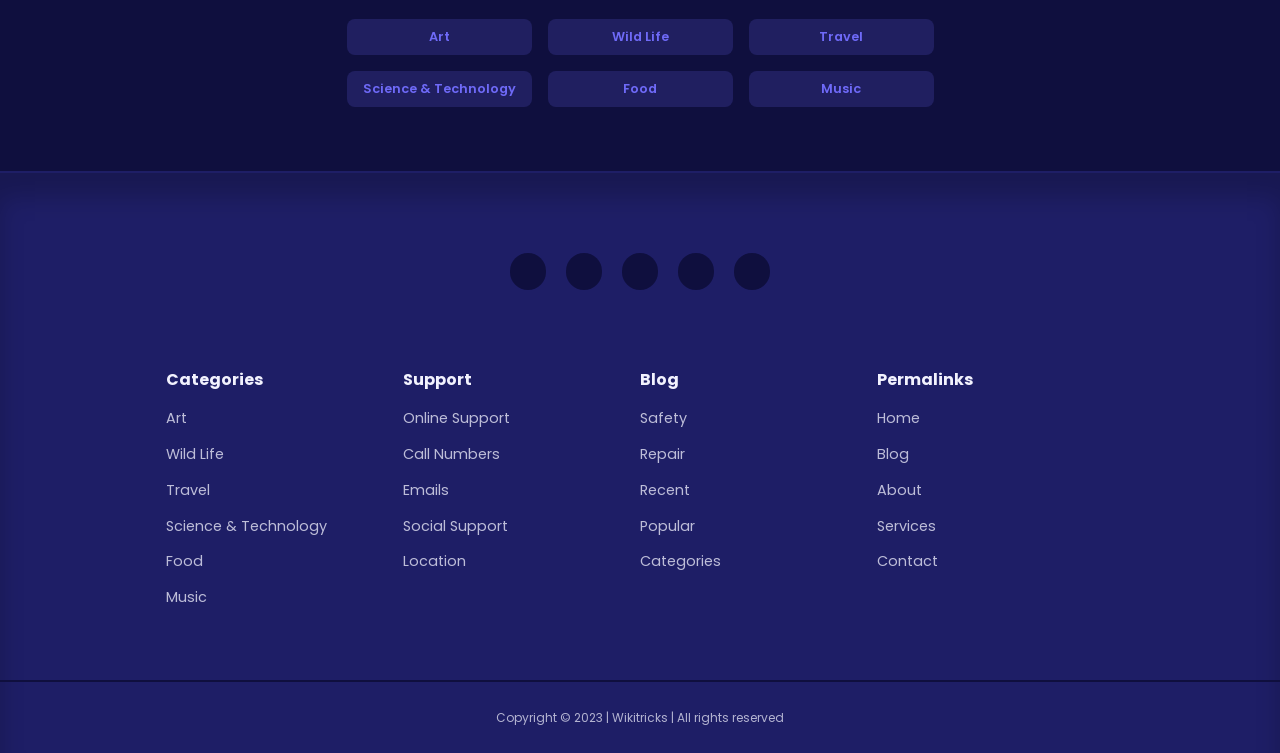
<file: category-posts.html>
<!DOCTYPE html>
<html lang="en">

<head>
    <meta charset="UTF-8">
    <meta http-equiv="X-UA-Compatible" content="IE=edge">
    <meta name="viewport" content="width=device-width, initial-scale=1.0">
    <title>Complete Blogging Website</title>

    <!-- CUSTOM STYLESHEET -->
    <link rel="stylesheet" href="./style.css">

    <!-- ICONSCOUT CDN -->
    <link rel="stylesheet" href="https://unicons.iconscout.com/release/v4.0.0/css/line.css">

    <!-- GOOGLE FONTS -->
    <link href="https://fonts.googleapis.com/css2?family=Poppins:wght@100;200;300;400;500;600;700;800;900&display=swap"
        rel="stylesheet">
</head>

<body>
    <nav>
        <div class="container nav__container">
            <a href="index.html" class="nav__logo">Wikitricks</a>
            <ul class="nav__items">
                <li><a href="blog.html">Blog</a></li>
                <li><a href="about.html">About</a></li>
                <li><a href="services.html">Services</a></li>
                <li><a href="contact.html">Contact</a></li>
                <!-- <li><a href="signin.html">Signin</a></li> -->
                <li class="nav__profile">
                    <div class="avatar">
                        <img src="./images/avatar1.jpg" alt="">
                    </div>
                    <ul>
                        <li><a href="dashboard.html">Dashboard</a></li>
                        <li><a href="logout.html">Logout</a></li>
                    </ul>
                </li>
            </ul>

            <button id="open__nav-btn"><i class="uil uil-bars"></i></button>
            <button id="close__nav-btn"><i class="uil uil-multiply"></i></button>
        </div>
    </nav>
    <!-- ============= END OF NAV ============= -->


    <header class="category__title">
        <h2>Category Title</h2>
    </header>
    <!-- ============= END OF CATEGORY TITLE ============= -->


    <section class="posts">
        <div class="container posts__container">
            <article class="post">
                <div class="post__thumbnail">
                    <img src="./images/blog3.jpg">
                </div>
                <div class="post__info">
                    <a href="category-posts.html" class="category__button">Wild Life</a>
                    <h3 class="post__title">
                        <a href="post.html">Lorem ipsum dolor sit amet consectetur adipisicing elit. Ad, rerum?</a>
                    </h3>
                    <p class="post__body">
                        Lorem ipsum dolor sit amet, consectetur adipisicing elit. Illo maxime veritatis, ducimus fugiat
                        minima tenetur asperiores commodi ab odio et?
                    </p>
                    <div class="post__author">
                        <div class="post__author-avatar">
                            <img src="./images/avatar4.jpg">
                        </div>
                        <div class="post__author-info">
                            <h5>By: John Mills</h5>
                            <small>June 13, 2022 - 10:34</small>
                        </div>
                    </div>
                </div>
            </article>
            <article class="post">
                <div class="post__thumbnail">
                    <img src="./images/blog4.jpg">
                </div>
                <div class="post__info">
                    <a href="category-posts.html" class="category__button">Wild Life</a>
                    <h3 class="post__title">
                        <a href="post.html">Lorem ipsum dolor sit amet consectetur adipisicing elit. Ad, rerum?</a>
                    </h3>
                    <p class="post__body">
                        Lorem ipsum dolor sit amet, consectetur adipisicing elit. Illo maxime veritatis, ducimus fugiat
                        minima tenetur asperiores commodi ab odio et?
                    </p>
                    <div class="post__author">
                        <div class="post__author-avatar">
                            <img src="./images/avatar5.jpg">
                        </div>
                        <div class="post__author-info">
                            <h5>By: John Mills</h5>
                            <small>June 13, 2022 - 10:34</small>
                        </div>
                    </div>
                </div>
            </article>
            <article class="post">
                <div class="post__thumbnail">
                    <img src="./images/blog5.jpg">
                </div>
                <div class="post__info">
                    <a href="category-posts.html" class="category__button">Wild Life</a>
                    <h3 class="post__title">
                        <a href="post.html">Lorem ipsum dolor sit amet consectetur adipisicing elit. Ad, rerum?</a>
                    </h3>
                    <p class="post__body">
                        Lorem ipsum dolor sit amet, consectetur adipisicing elit. Illo maxime veritatis, ducimus fugiat
                        minima tenetur asperiores commodi ab odio et?
                    </p>
                    <div class="post__author">
                        <div class="post__author-avatar">
                            <img src="./images/avatar6.jpg">
                        </div>
                        <div class="post__author-info">
                            <h5>By: John Mills</h5>
                            <small>June 13, 2022 - 10:34</small>
                        </div>
                    </div>
                </div>
            </article>
            <article class="post">
                <div class="post__thumbnail">
                    <img src="./images/blog6.jpg">
                </div>
                <div class="post__info">
                    <a href="category-posts.html" class="category__button">Wild Life</a>
                    <h3 class="post__title">
                        <a href="post.html">Lorem ipsum dolor sit amet consectetur adipisicing elit. Ad, rerum?</a>
                    </h3>
                    <p class="post__body">
                        Lorem ipsum dolor sit amet, consectetur adipisicing elit. Illo maxime veritatis, ducimus fugiat
                        minima tenetur asperiores commodi ab odio et?
                    </p>
                    <div class="post__author">
                        <div class="post__author-avatar">
                            <img src="./images/avatar7.jpg">
                        </div>
                        <div class="post__author-info">
                            <h5>By: John Mills</h5>
                            <small>June 13, 2022 - 10:34</small>
                        </div>
                    </div>
                </div>
            </article>
            <article class="post">
                <div class="post__thumbnail">
                    <img src="./images/blog7.jpg">
                </div>
                <div class="post__info">
                    <a href="category-posts.html" class="category__button">Wild Life</a>
                    <h3 class="post__title">
                        <a href="post.html">Lorem ipsum dolor sit amet consectetur adipisicing elit. Ad, rerum?</a>
                    </h3>
                    <p class="post__body">
                        Lorem ipsum dolor sit amet, consectetur adipisicing elit. Illo maxime veritatis, ducimus fugiat
                        minima tenetur asperiores commodi ab odio et?
                    </p>
                    <div class="post__author">
                        <div class="post__author-avatar">
                            <img src="./images/avatar8.jpg">
                        </div>
                        <div class="post__author-info">
                            <h5>By: John Mills</h5>
                            <small>June 13, 2022 - 10:34</small>
                        </div>
                    </div>
                </div>
            </article>
            <article class="post">
                <div class="post__thumbnail">
                    <img src="./images/blog8.jpg">
                </div>
                <div class="post__info">
                    <a href="category-posts.html" class="category__button">Wild Life</a>
                    <h3 class="post__title">
                        <a href="post.html">Lorem ipsum dolor sit amet consectetur adipisicing elit. Ad, rerum?</a>
                    </h3>
                    <p class="post__body">
                        Lorem ipsum dolor sit amet, consectetur adipisicing elit. Illo maxime veritatis, ducimus fugiat
                        minima tenetur asperiores commodi ab odio et?
                    </p>
                    <div class="post__author">
                        <div class="post__author-avatar">
                            <img src="./images/avatar9.jpg">
                        </div>
                        <div class="post__author-info">
                            <h5>By: John Mills</h5>
                            <small>June 13, 2022 - 10:34</small>
                        </div>
                    </div>
                </div>
            </article>
        </div>
    </section>
    <!-- ============= END OF POSTS ============= -->


    <section class="category__buttons">
        <div class="container category__buttons-container">
            <a href="" class="category__button">Art</a>
            <a href="" class="category__button">Wild Life</a>
            <a href="" class="category__button">Travel</a>
            <a href="" class="category__button">Science & Technology</a>
            <a href="" class="category__button">Food</a>
            <a href="" class="category__button">Music</a>
        </div>
    </section>
    <!-- ============= END OF CATEGORY BUTTONS ============= -->


    <footer>
        <div class="footer__socials">
            <a href="https://youtube.com/wikitricks" target="_blank"><i class="uil uil-youtube"></i></a>
            <a href="https://facebook.com" target="_blank"><i class="uil uil-facebook"></i></a>
            <a href="https://instagram.com" target="_blank"><i class="uil uil-instagram-alt"></i></a>
            <a href="https://twitter.com" target="_blank"><i class="uil uil-twitter"></i></a>
            <a href="https://linkedin.com" target="_blank"><i class="uil uil-linkedin"></i></a>
        </div>
        <div class="container footer__container">
            <article>
                <h4>Categories</h4>
                <ul>
                    <li><a href="">Art</a></li>
                    <li><a href="">Wild Life</a></li>
                    <li><a href="">Travel</a></li>
                    <li><a href="">Science & Technology</a></li>
                    <li><a href="">Food</a></li>
                    <li><a href="">Music</a></li>
                </ul>
            </article>
            <article>
                <h4>Support</h4>
                <ul>
                    <li><a href="">Online Support</a></li>
                    <li><a href="">Call Numbers</a></li>
                    <li><a href="">Emails</a></li>
                    <li><a href="">Social Support</a></li>
                    <li><a href="">Location</a></li>
                </ul>
            </article>
            <article>
                <h4>Blog</h4>
                <ul>
                    <li><a href="">Safety</a></li>
                    <li><a href="">Repair</a></li>
                    <li><a href="">Recent</a></li>
                    <li><a href="">Popular</a></li>
                    <li><a href="">Categories</a></li>
                </ul>
            </article>
            <article>
                <h4>Permalinks</h4>
                <ul>
                    <li><a href="">Home</a></li>
                    <li><a href="">Blog</a></li>
                    <li><a href="">About</a></li>
                    <li><a href="">Services</a></li>
                    <li><a href="">Contact</a></li>
                </ul>
            </article>
        </div>
        <div class="footer__copyright">
            <small>Copyright &copy; 2023 | Wikitricks | All rights reserved</small>
        </div>
    </footer>


    <script src="./main.js"></script>
</body>

</html>
</file>
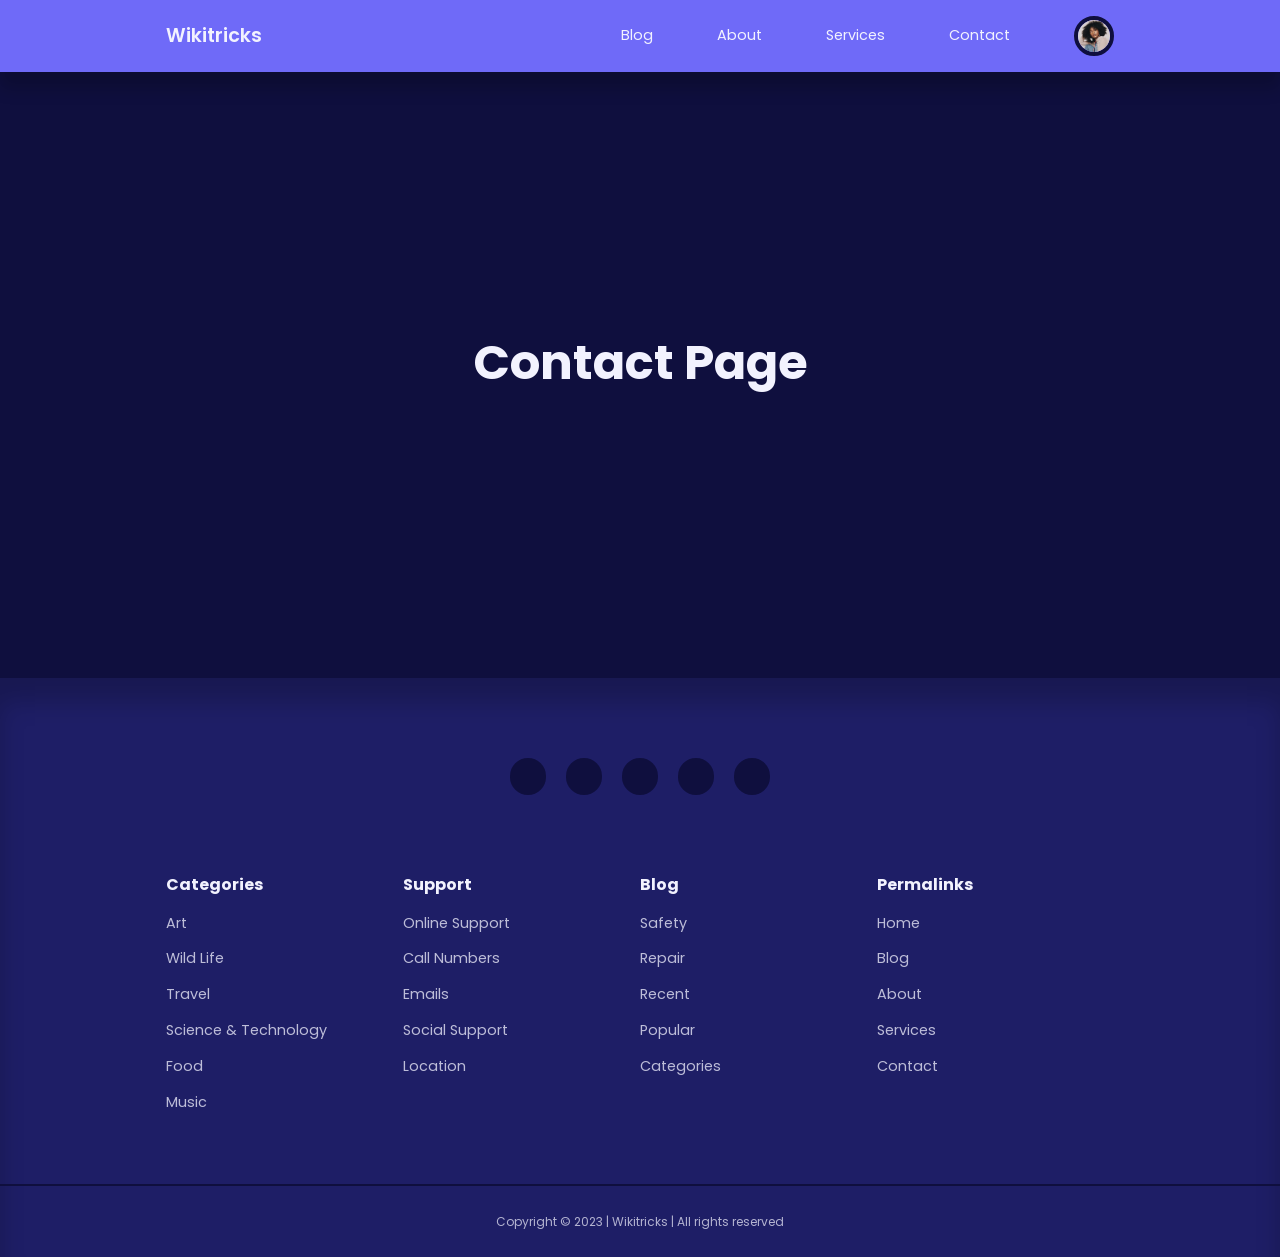
<file: contact.html>
<!DOCTYPE html>
<html lang="en">

<head>
    <meta charset="UTF-8">
    <meta http-equiv="X-UA-Compatible" content="IE=edge">
    <meta name="viewport" content="width=device-width, initial-scale=1.0">
    <title>Complete Blogging Website</title>

    <!-- CUSTOM STYLESHEET -->
    <link rel="stylesheet" href="./style.css">

    <!-- ICONSCOUT CDN -->
    <link rel="stylesheet" href="https://unicons.iconscout.com/release/v4.0.0/css/line.css">

    <!-- GOOGLE FONTS -->
    <link href="https://fonts.googleapis.com/css2?family=Poppins:wght@100;200;300;400;500;600;700;800;900&display=swap"
        rel="stylesheet">
</head>

<body>
    <nav>
        <div class="container nav__container">
            <a href="index.html" class="nav__logo">Wikitricks</a>
            <ul class="nav__items">
                <li><a href="blog.html">Blog</a></li>
                <li><a href="about.html">About</a></li>
                <li><a href="services.html">Services</a></li>
                <li><a href="contact.html">Contact</a></li>
                <!-- <li><a href="signin.html">Signin</a></li> -->
                <li class="nav__profile">
                    <div class="avatar">
                        <img src="./images/avatar1.jpg" alt="">
                    </div>
                    <ul>
                        <li><a href="dashboard.html">Dashboard</a></li>
                        <li><a href="logout.html">Logout</a></li>
                    </ul>
                </li>
            </ul>

            <button id="open__nav-btn"><i class="uil uil-bars"></i></button>
            <button id="close__nav-btn"><i class="uil uil-multiply"></i></button>
        </div>
    </nav>
    <!-- ============= END OF NAV ============= -->


    <section class="empty__page">
        <h1>Contact Page</h1>
    </section>


    <footer>
        <div class="footer__socials">
            <a href="https://youtube.com/wikitricks" target="_blank"><i class="uil uil-youtube"></i></a>
            <a href="https://facebook.com" target="_blank"><i class="uil uil-facebook"></i></a>
            <a href="https://instagram.com" target="_blank"><i class="uil uil-instagram-alt"></i></a>
            <a href="https://twitter.com" target="_blank"><i class="uil uil-twitter"></i></a>
            <a href="https://linkedin.com" target="_blank"><i class="uil uil-linkedin"></i></a>
        </div>
        <div class="container footer__container">
            <article>
                <h4>Categories</h4>
                <ul>
                    <li><a href="">Art</a></li>
                    <li><a href="">Wild Life</a></li>
                    <li><a href="">Travel</a></li>
                    <li><a href="">Science & Technology</a></li>
                    <li><a href="">Food</a></li>
                    <li><a href="">Music</a></li>
                </ul>
            </article>
            <article>
                <h4>Support</h4>
                <ul>
                    <li><a href="">Online Support</a></li>
                    <li><a href="">Call Numbers</a></li>
                    <li><a href="">Emails</a></li>
                    <li><a href="">Social Support</a></li>
                    <li><a href="">Location</a></li>
                </ul>
            </article>
            <article>
                <h4>Blog</h4>
                <ul>
                    <li><a href="">Safety</a></li>
                    <li><a href="">Repair</a></li>
                    <li><a href="">Recent</a></li>
                    <li><a href="">Popular</a></li>
                    <li><a href="">Categories</a></li>
                </ul>
            </article>
            <article>
                <h4>Permalinks</h4>
                <ul>
                    <li><a href="">Home</a></li>
                    <li><a href="">Blog</a></li>
                    <li><a href="">About</a></li>
                    <li><a href="">Services</a></li>
                    <li><a href="">Contact</a></li>
                </ul>
            </article>
        </div>
        <div class="footer__copyright">
            <small>Copyright &copy; 2023 | Wikitricks | All rights reserved</small>
        </div>
    </footer>


    <script src="./main.js"></script>
</body>

</html>
</file>
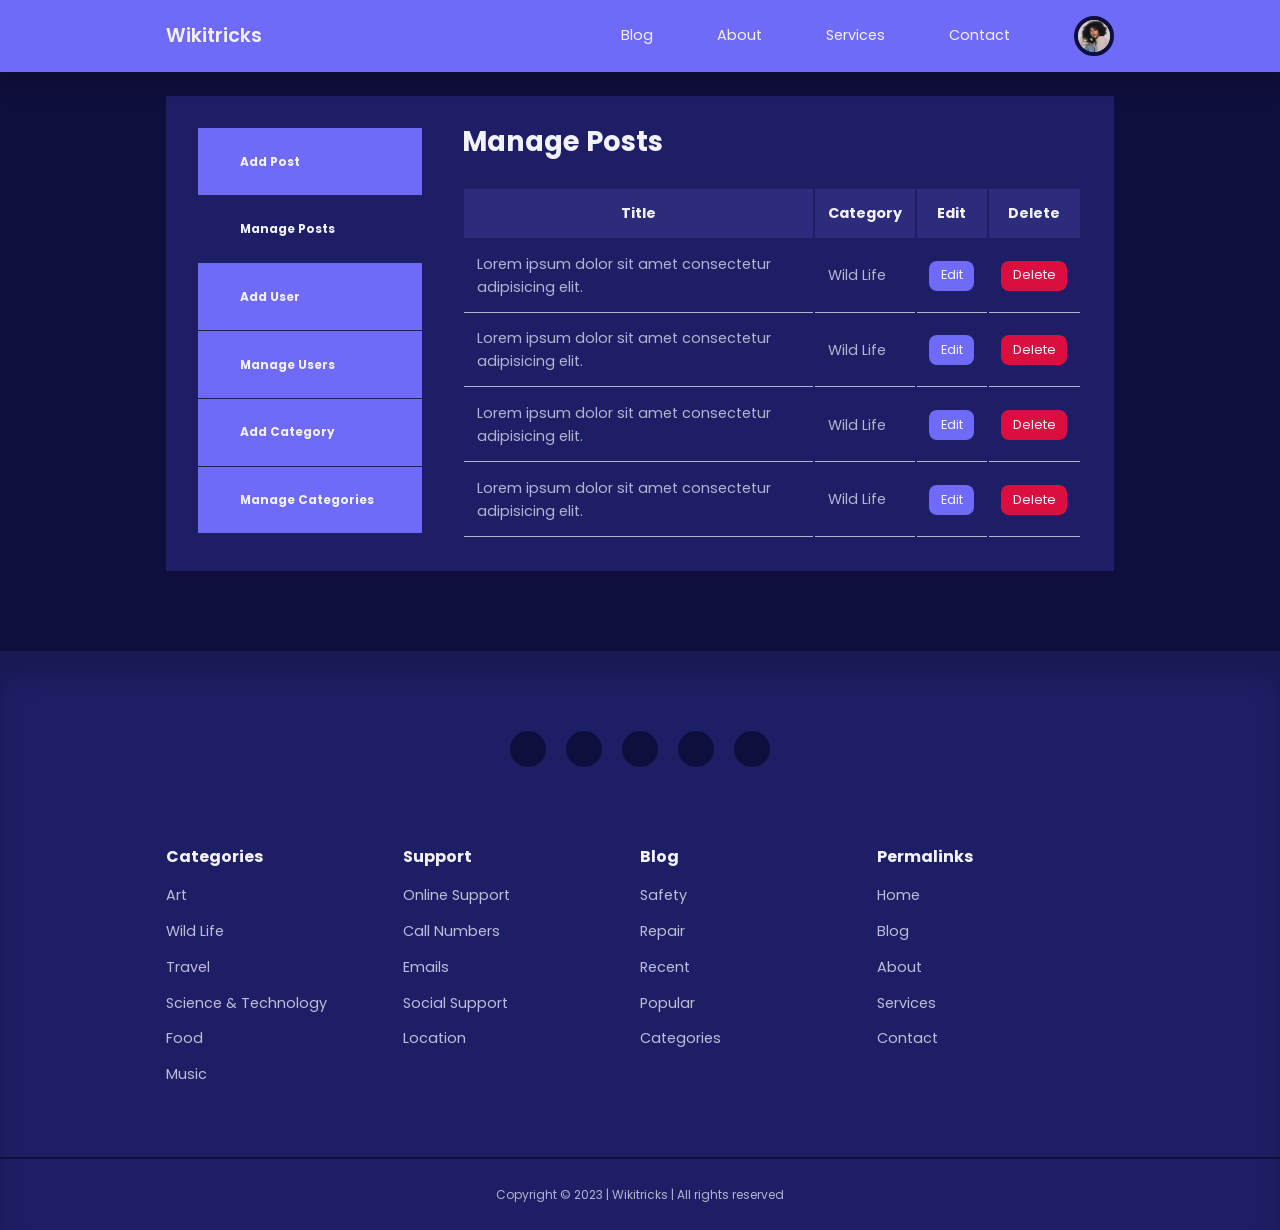
<file: dashboard.html>
<!DOCTYPE html>
<html lang="en">

<head>
    <meta charset="UTF-8">
    <meta http-equiv="X-UA-Compatible" content="IE=edge">
    <meta name="viewport" content="width=device-width, initial-scale=1.0">
    <title>Complete Blogging Website</title>

    <!-- CUSTOM STYLESHEET -->
    <link rel="stylesheet" href="./style.css">

    <!-- ICONSCOUT CDN -->
    <link rel="stylesheet" href="https://unicons.iconscout.com/release/v4.0.0/css/line.css">

    <!-- GOOGLE FONTS -->
    <link href="https://fonts.googleapis.com/css2?family=Poppins:wght@100;200;300;400;500;600;700;800;900&display=swap"
        rel="stylesheet">
</head>

<body>
    <nav>
        <div class="container nav__container">
            <a href="index.html" class="nav__logo">Wikitricks</a>
            <ul class="nav__items">
                <li><a href="blog.html">Blog</a></li>
                <li><a href="about.html">About</a></li>
                <li><a href="services.html">Services</a></li>
                <li><a href="contact.html">Contact</a></li>
                <!-- <li><a href="signin.html">Signin</a></li> -->
                <li class="nav__profile">
                    <div class="avatar">
                        <img src="./images/avatar1.jpg" alt="">
                    </div>
                    <ul>
                        <li><a href="dashboard.html">Dashboard</a></li>
                        <li><a href="logout.html">Logout</a></li>
                    </ul>
                </li>
            </ul>

            <button id="open__nav-btn"><i class="uil uil-bars"></i></button>
            <button id="close__nav-btn"><i class="uil uil-multiply"></i></button>
        </div>
    </nav>
    <!-- ============= END OF NAV ============= -->


    <section class="dashboard">
        <div class="container dashboard__container">
            <button id="show__sidebar-btn" class="sidebar__toggle"><i class="uil uil-angle-right-b"></i></button>
            <button id="hide__sidebar-btn" class="sidebar__toggle"><i class="uil uil-angle-left-b"></i></button>
            <aside>
                <ul>
                    <li>
                        <a href="add-post.html"><i class="uil uil-pen"></i>
                            <h5>Add Post</h5>
                        </a>
                    </li>
                    <li>
                        <a href="dashboard.html" class="active"><i class="uil uil-postcard"></i>
                            <h5>Manage Posts</h5>
                        </a>
                    </li>
                    <li>
                        <a href="add-user.html"><i class="uil uil-user-plus"></i>
                            <h5>Add User</h5>
                        </a>
                    </li>
                    <li>
                        <a href="manage-users.html"><i class="uil uil-users-alt"></i>
                            <h5>Manage Users</h5>
                        </a>
                    </li>
                    <li>
                        <a href="add-category.html"><i class="uil uil-edit"></i>
                            <h5>Add Category</h5>
                        </a>
                    </li>
                    <li>
                        <a href="manage-categories.html"><i class="uil uil-list-ul"></i>
                            <h5>Manage Categories</h5>
                        </a>
                    </li>
                </ul>
            </aside>
            <main>
                <h2>Manage Posts</h2>
                <table>
                    <thead>
                        <tr>
                            <th align="center">Title</th>
                            <th align="center">Category</th>
                            <th align="center">Edit</th>
                            <th align="center">Delete</th>
                        </tr>
                    </thead>
                    <tbody>
                        <tr>
                            <td>Lorem ipsum dolor sit amet consectetur adipisicing elit.</td>
                            <td>Wild Life</td>
                            <td align="center"><a href="edit-post.html" class="btn sm">Edit</a></td>
                            <td align="center"><a href="delete-category.html" class="btn sm danger">Delete</a></td>
                        </tr>
                        <tr>
                            <td>Lorem ipsum dolor sit amet consectetur adipisicing elit.</td>
                            <td>Wild Life</td>
                            <td align="center"><a href="edit-post.html" class="btn sm">Edit</a></td>
                            <td align="center"><a href="delete-category.html" class="btn sm danger">Delete</a></td>
                        </tr>
                        <tr>
                            <td>Lorem ipsum dolor sit amet consectetur adipisicing elit.</td>
                            <td>Wild Life</td>
                            <td align="center"><a href="edit-post.html" class="btn sm">Edit</a></td>
                            <td align="center"><a href="delete-category.html" class="btn sm danger">Delete</a></td>
                        </tr>
                        <tr>
                            <td>Lorem ipsum dolor sit amet consectetur adipisicing elit.</td>
                            <td>Wild Life</td>
                            <td align="center"><a href="edit-post.html" class="btn sm">Edit</a></td>
                            <td align="center"><a href="delete-category.html" class="btn sm danger">Delete</a></td>
                        </tr>
                    </tbody>
                </table>
            </main>
        </div>
    </section>


    <footer>
        <div class="footer__socials">
            <a href="https://youtube.com/wikitricks" target="_blank"><i class="uil uil-youtube"></i></a>
            <a href="https://facebook.com" target="_blank"><i class="uil uil-facebook"></i></a>
            <a href="https://instagram.com" target="_blank"><i class="uil uil-instagram-alt"></i></a>
            <a href="https://twitter.com" target="_blank"><i class="uil uil-twitter"></i></a>
            <a href="https://linkedin.com" target="_blank"><i class="uil uil-linkedin"></i></a>
        </div>
        <div class="container footer__container">
            <article>
                <h4>Categories</h4>
                <ul>
                    <li><a href="">Art</a></li>
                    <li><a href="">Wild Life</a></li>
                    <li><a href="">Travel</a></li>
                    <li><a href="">Science & Technology</a></li>
                    <li><a href="">Food</a></li>
                    <li><a href="">Music</a></li>
                </ul>
            </article>
            <article>
                <h4>Support</h4>
                <ul>
                    <li><a href="">Online Support</a></li>
                    <li><a href="">Call Numbers</a></li>
                    <li><a href="">Emails</a></li>
                    <li><a href="">Social Support</a></li>
                    <li><a href="">Location</a></li>
                </ul>
            </article>
            <article>
                <h4>Blog</h4>
                <ul>
                    <li><a href="">Safety</a></li>
                    <li><a href="">Repair</a></li>
                    <li><a href="">Recent</a></li>
                    <li><a href="">Popular</a></li>
                    <li><a href="">Categories</a></li>
                </ul>
            </article>
            <article>
                <h4>Permalinks</h4>
                <ul>
                    <li><a href="">Home</a></li>
                    <li><a href="">Blog</a></li>
                    <li><a href="">About</a></li>
                    <li><a href="">Services</a></li>
                    <li><a href="">Contact</a></li>
                </ul>
            </article>
        </div>
        <div class="footer__copyright">
            <small>Copyright &copy; 2023 | Wikitricks | All rights reserved</small>
        </div>
    </footer>


    <script src="./main.js"></script>
</body>

</html>
</file>
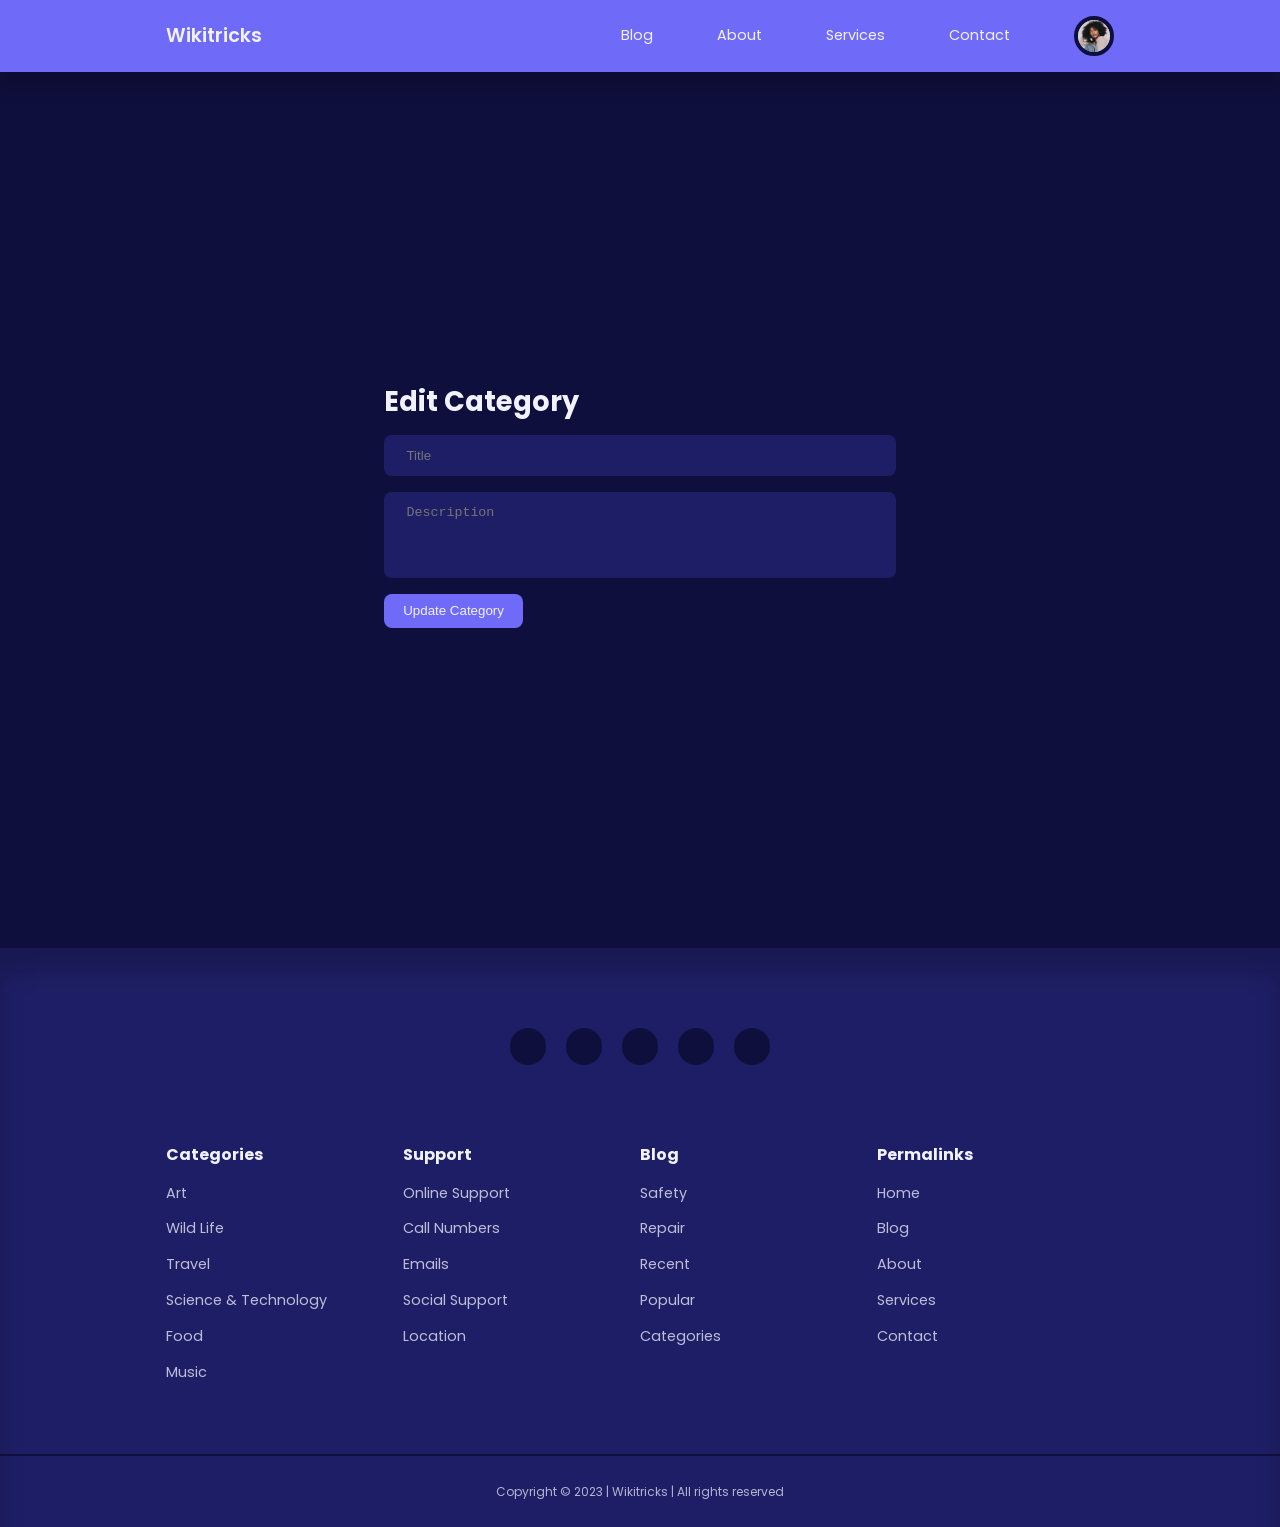
<file: edit-category.html>
<!DOCTYPE html>
<html lang="en">

<head>
    <meta charset="UTF-8">
    <meta http-equiv="X-UA-Compatible" content="IE=edge">
    <meta name="viewport" content="width=device-width, initial-scale=1.0">
    <title>Complete Blogging Website</title>

    <!-- CUSTOM STYLESHEET -->
    <link rel="stylesheet" href="./style.css">

    <!-- ICONSCOUT CDN -->
    <link rel="stylesheet" href="https://unicons.iconscout.com/release/v4.0.0/css/line.css">

    <!-- GOOGLE FONTS -->
    <link href="https://fonts.googleapis.com/css2?family=Poppins:wght@100;200;300;400;500;600;700;800;900&display=swap"
        rel="stylesheet">
</head>

<body>
    <nav>
        <div class="container nav__container">
            <a href="index.html" class="nav__logo">Wikitricks</a>
            <ul class="nav__items">
                <li><a href="blog.html">Blog</a></li>
                <li><a href="about.html">About</a></li>
                <li><a href="services.html">Services</a></li>
                <li><a href="contact.html">Contact</a></li>
                <!-- <li><a href="signin.html">Signin</a></li> -->
                <li class="nav__profile">
                    <div class="avatar">
                        <img src="./images/avatar1.jpg" alt="">
                    </div>
                    <ul>
                        <li><a href="dashboard.html">Dashboard</a></li>
                        <li><a href="logout.html">Logout</a></li>
                    </ul>
                </li>
            </ul>

            <button id="open__nav-btn"><i class="uil uil-bars"></i></button>
            <button id="close__nav-btn"><i class="uil uil-multiply"></i></button>
        </div>
    </nav>
    <!-- ============= END OF NAV ============= -->


    <section class="form__section">
        <div class="container form__section-container">
            <h2>Edit Category</h2>
            <form action="">
                <input type="text" placeholder="Title">
                <textarea style="resize:none" rows="4" placeholder="Description"></textarea>
                <button type="submit" class="btn">Update Category</button>
            </form>
        </div>
    </section>


    <footer>
        <div class="footer__socials">
            <a href="https://youtube.com/wikitricks" target="_blank"><i class="uil uil-youtube"></i></a>
            <a href="https://facebook.com" target="_blank"><i class="uil uil-facebook"></i></a>
            <a href="https://instagram.com" target="_blank"><i class="uil uil-instagram-alt"></i></a>
            <a href="https://twitter.com" target="_blank"><i class="uil uil-twitter"></i></a>
            <a href="https://linkedin.com" target="_blank"><i class="uil uil-linkedin"></i></a>
        </div>
        <div class="container footer__container">
            <article>
                <h4>Categories</h4>
                <ul>
                    <li><a href="">Art</a></li>
                    <li><a href="">Wild Life</a></li>
                    <li><a href="">Travel</a></li>
                    <li><a href="">Science & Technology</a></li>
                    <li><a href="">Food</a></li>
                    <li><a href="">Music</a></li>
                </ul>
            </article>
            <article>
                <h4>Support</h4>
                <ul>
                    <li><a href="">Online Support</a></li>
                    <li><a href="">Call Numbers</a></li>
                    <li><a href="">Emails</a></li>
                    <li><a href="">Social Support</a></li>
                    <li><a href="">Location</a></li>
                </ul>
            </article>
            <article>
                <h4>Blog</h4>
                <ul>
                    <li><a href="">Safety</a></li>
                    <li><a href="">Repair</a></li>
                    <li><a href="">Recent</a></li>
                    <li><a href="">Popular</a></li>
                    <li><a href="">Categories</a></li>
                </ul>
            </article>
            <article>
                <h4>Permalinks</h4>
                <ul>
                    <li><a href="">Home</a></li>
                    <li><a href="">Blog</a></li>
                    <li><a href="">About</a></li>
                    <li><a href="">Services</a></li>
                    <li><a href="">Contact</a></li>
                </ul>
            </article>
        </div>
        <div class="footer__copyright">
            <small>Copyright &copy; 2023 | Wikitricks | All rights reserved</small>
        </div>
    </footer>


    <script src="./main.js"></script>
</body>

</html>
</file>
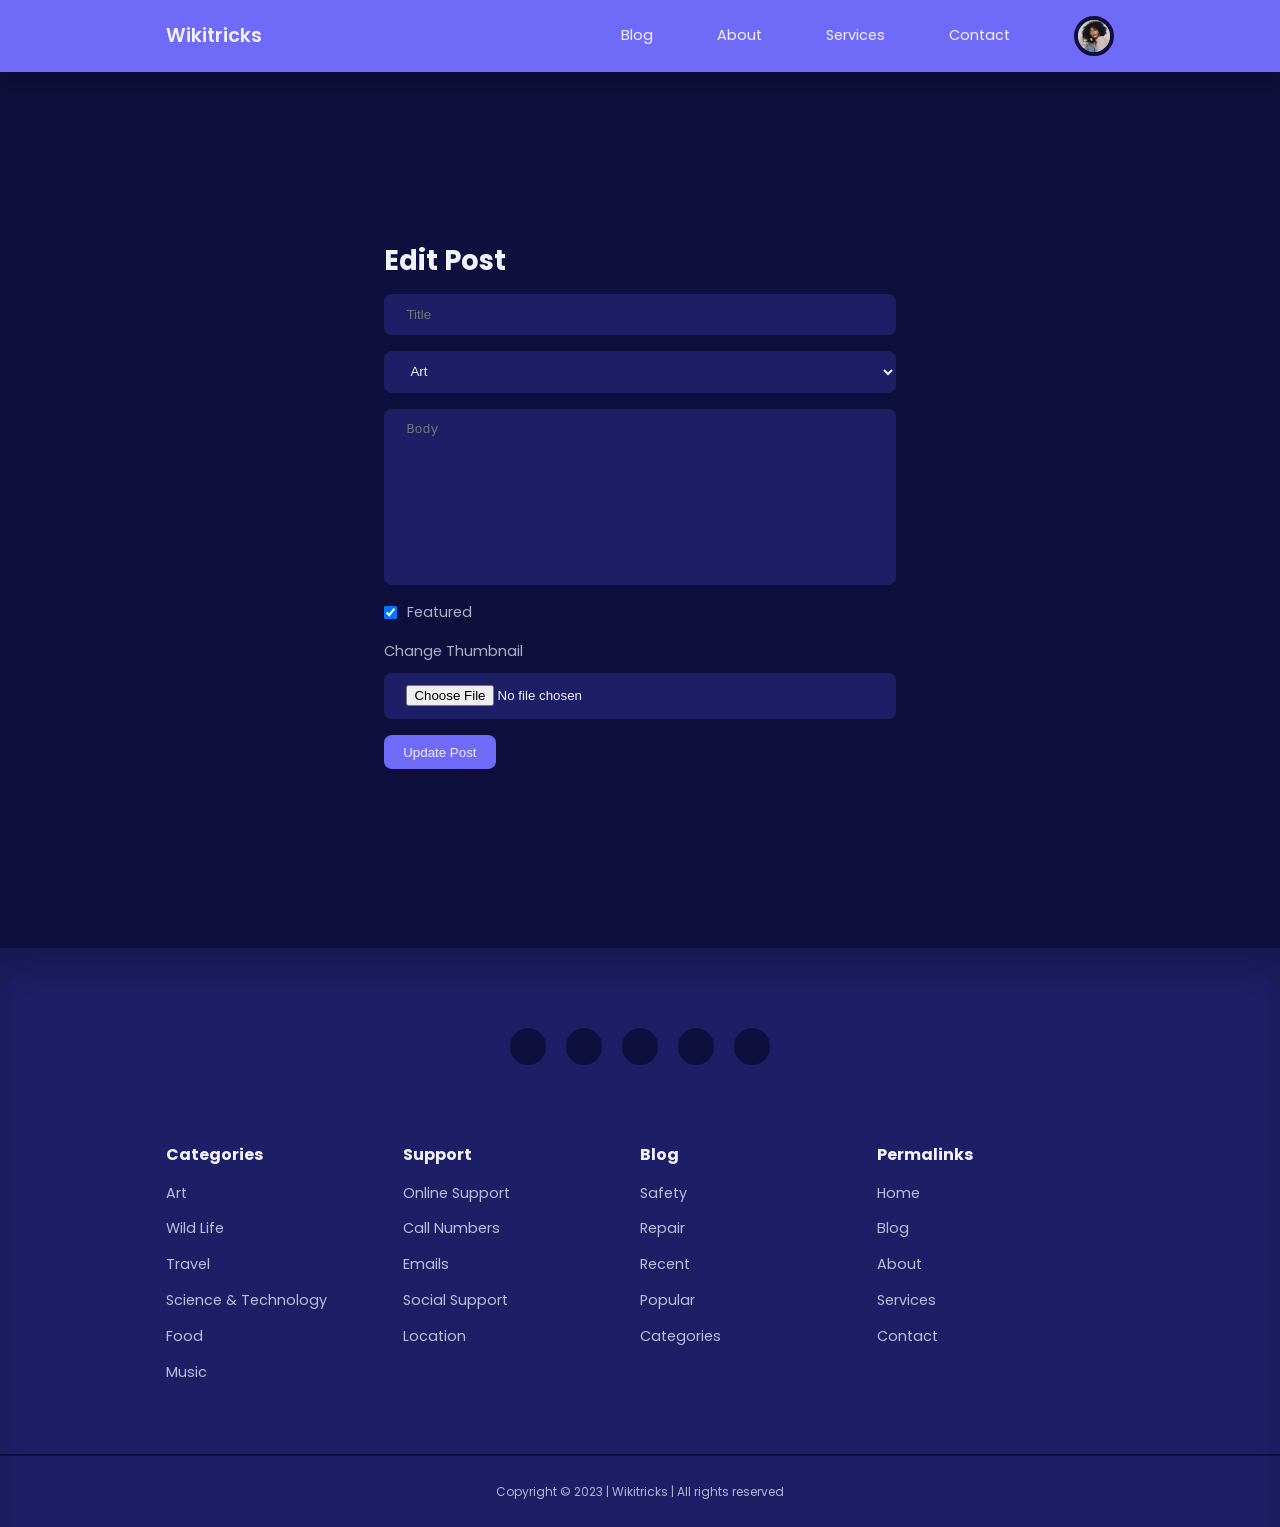
<file: edit-post.html>
<!DOCTYPE html>
<html lang="en">

<head>
    <meta charset="UTF-8">
    <meta http-equiv="X-UA-Compatible" content="IE=edge">
    <meta name="viewport" content="width=device-width, initial-scale=1.0">
    <title>Complete Blogging Website</title>

    <!-- CUSTOM STYLESHEET -->
    <link rel="stylesheet" href="./style.css">

    <!-- ICONSCOUT CDN -->
    <link rel="stylesheet" href="https://unicons.iconscout.com/release/v4.0.0/css/line.css">

    <!-- GOOGLE FONTS -->
    <link href="https://fonts.googleapis.com/css2?family=Poppins:wght@100;200;300;400;500;600;700;800;900&display=swap"
        rel="stylesheet">
</head>

<body>
    <nav>
        <div class="container nav__container">
            <a href="index.html" class="nav__logo">Wikitricks</a>
            <ul class="nav__items">
                <li><a href="blog.html">Blog</a></li>
                <li><a href="about.html">About</a></li>
                <li><a href="services.html">Services</a></li>
                <li><a href="contact.html">Contact</a></li>
                <!-- <li><a href="signin.html">Signin</a></li> -->
                <li class="nav__profile">
                    <div class="avatar">
                        <img src="./images/avatar1.jpg" alt="">
                    </div>
                    <ul>
                        <li><a href="dashboard.html">Dashboard</a></li>
                        <li><a href="logout.html">Logout</a></li>
                    </ul>
                </li>
            </ul>

            <button id="open__nav-btn"><i class="uil uil-bars"></i></button>
            <button id="close__nav-btn"><i class="uil uil-multiply"></i></button>
        </div>
    </nav>
    <!-- ============= END OF NAV ============= -->


    <section class="form__section">
        <div class="container form__section-container">
            <h2>Edit Post</h2>
            <form action="" enctype="multipart/form-data">
                <input type="text" placeholder="Title">
                <select>
                    <option value="1">Art</option>
                    <option value="1">Wild Life</option>
                    <option value="1">Travel</option>
                    <option value="1">Science & Technology</option>
                    <option value="1">Food</option>
                    <option value="1">Music</option>
                </select>
                <textarea style="resize:none" rows="10" placeholder="Body"></textarea>
                <div class="form__control inline">
                    <input type="checkbox" id="is_featured" checked>
                    <label for="is_featured">Featured</label>
                </div>
                <div class="form__control">
                    <label for="thumbnail">Change Thumbnail</label>
                    <input type="file" id="thumbnail">
                </div>
                <button type="submit" class="btn">Update Post</button>
            </form>
        </div>
    </section>


    <footer>
        <div class="footer__socials">
            <a href="https://youtube.com/wikitricks" target="_blank"><i class="uil uil-youtube"></i></a>
            <a href="https://facebook.com" target="_blank"><i class="uil uil-facebook"></i></a>
            <a href="https://instagram.com" target="_blank"><i class="uil uil-instagram-alt"></i></a>
            <a href="https://twitter.com" target="_blank"><i class="uil uil-twitter"></i></a>
            <a href="https://linkedin.com" target="_blank"><i class="uil uil-linkedin"></i></a>
        </div>
        <div class="container footer__container">
            <article>
                <h4>Categories</h4>
                <ul>
                    <li><a href="">Art</a></li>
                    <li><a href="">Wild Life</a></li>
                    <li><a href="">Travel</a></li>
                    <li><a href="">Science & Technology</a></li>
                    <li><a href="">Food</a></li>
                    <li><a href="">Music</a></li>
                </ul>
            </article>
            <article>
                <h4>Support</h4>
                <ul>
                    <li><a href="">Online Support</a></li>
                    <li><a href="">Call Numbers</a></li>
                    <li><a href="">Emails</a></li>
                    <li><a href="">Social Support</a></li>
                    <li><a href="">Location</a></li>
                </ul>
            </article>
            <article>
                <h4>Blog</h4>
                <ul>
                    <li><a href="">Safety</a></li>
                    <li><a href="">Repair</a></li>
                    <li><a href="">Recent</a></li>
                    <li><a href="">Popular</a></li>
                    <li><a href="">Categories</a></li>
                </ul>
            </article>
            <article>
                <h4>Permalinks</h4>
                <ul>
                    <li><a href="">Home</a></li>
                    <li><a href="">Blog</a></li>
                    <li><a href="">About</a></li>
                    <li><a href="">Services</a></li>
                    <li><a href="">Contact</a></li>
                </ul>
            </article>
        </div>
        <div class="footer__copyright">
            <small>Copyright &copy; 2023 | Wikitricks | All rights reserved</small>
        </div>
    </footer>


    <script src="./main.js"></script>
</body>

</html>
</file>
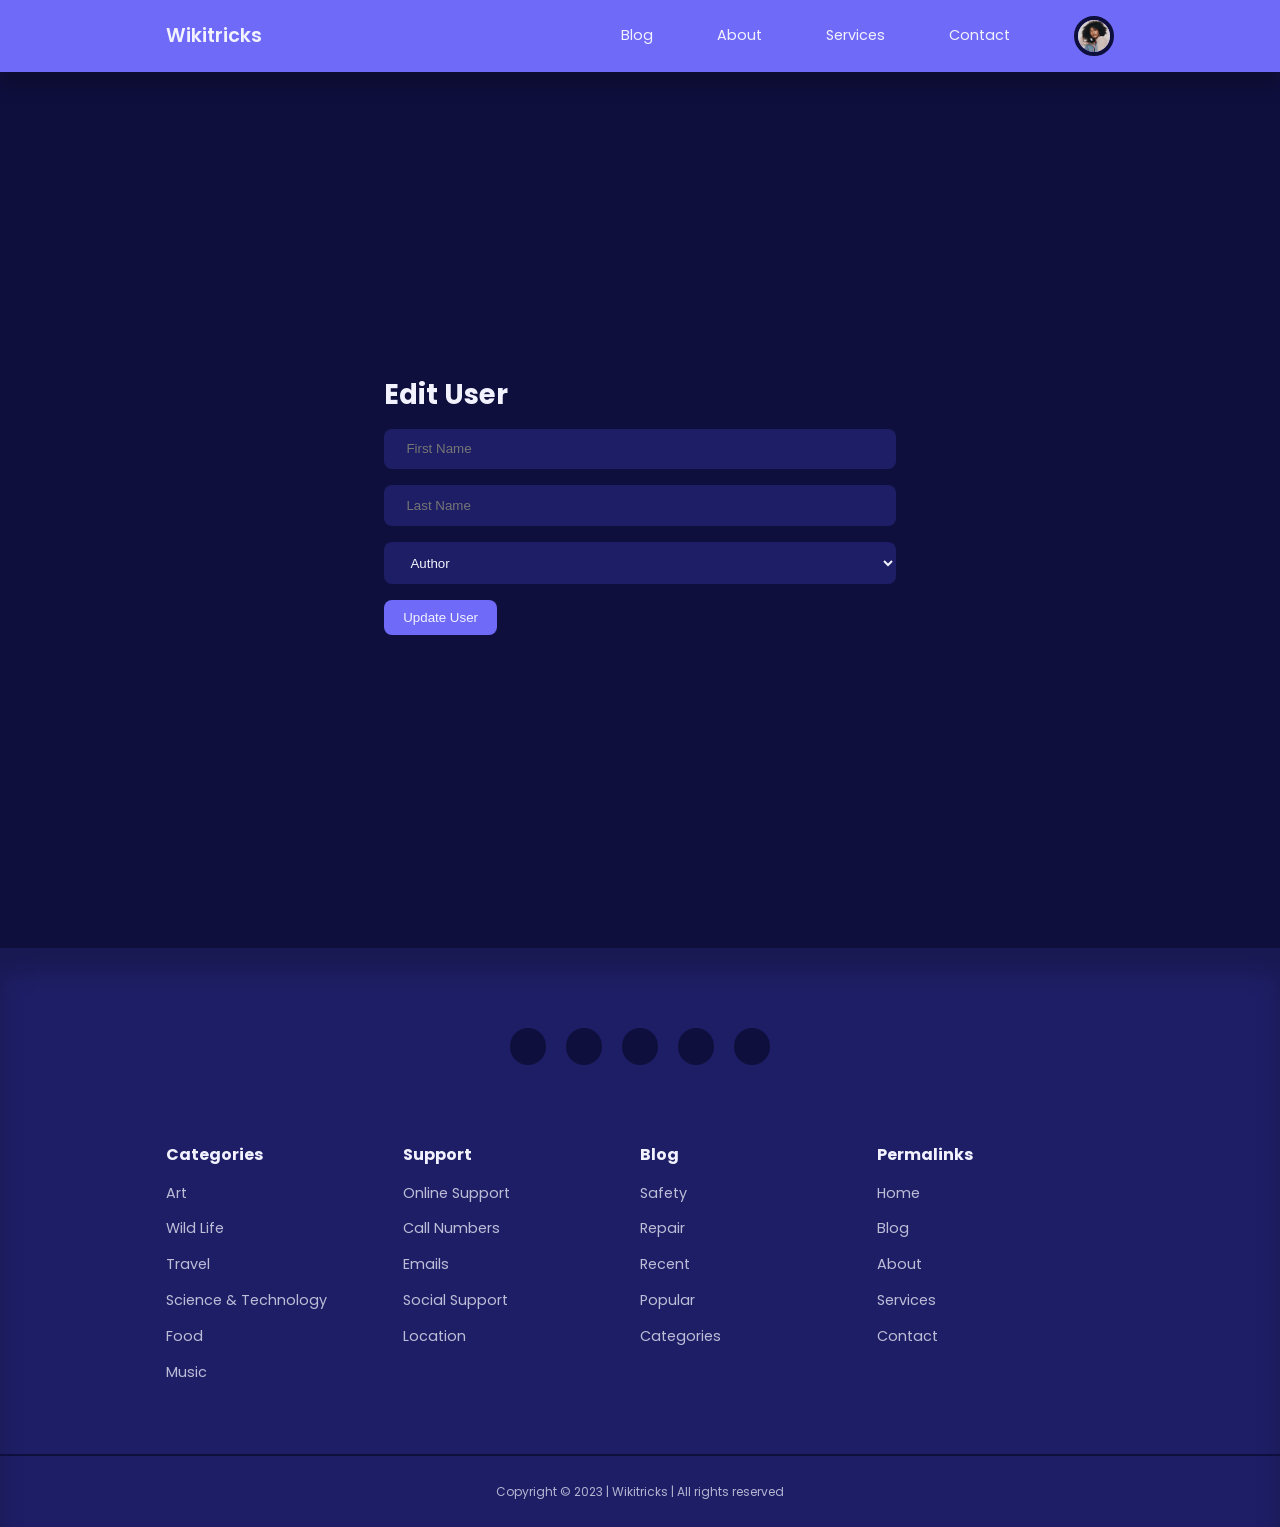
<file: edit-user.html>
<!DOCTYPE html>
<html lang="en">

<head>
    <meta charset="UTF-8">
    <meta http-equiv="X-UA-Compatible" content="IE=edge">
    <meta name="viewport" content="width=device-width, initial-scale=1.0">
    <title>Complete Blogging Website</title>

    <!-- CUSTOM STYLESHEET -->
    <link rel="stylesheet" href="./style.css">

    <!-- ICONSCOUT CDN -->
    <link rel="stylesheet" href="https://unicons.iconscout.com/release/v4.0.0/css/line.css">

    <!-- GOOGLE FONTS -->
    <link href="https://fonts.googleapis.com/css2?family=Poppins:wght@100;200;300;400;500;600;700;800;900&display=swap"
        rel="stylesheet">
</head>

<body>
    <nav>
        <div class="container nav__container">
            <a href="index.html" class="nav__logo">Wikitricks</a>
            <ul class="nav__items">
                <li><a href="blog.html">Blog</a></li>
                <li><a href="about.html">About</a></li>
                <li><a href="services.html">Services</a></li>
                <li><a href="contact.html">Contact</a></li>
                <!-- <li><a href="signin.html">Signin</a></li> -->
                <li class="nav__profile">
                    <div class="avatar">
                        <img src="./images/avatar1.jpg" alt="">
                    </div>
                    <ul>
                        <li><a href="dashboard.html">Dashboard</a></li>
                        <li><a href="logout.html">Logout</a></li>
                    </ul>
                </li>
            </ul>

            <button id="open__nav-btn"><i class="uil uil-bars"></i></button>
            <button id="close__nav-btn"><i class="uil uil-multiply"></i></button>
        </div>
    </nav>
    <!-- ============= END OF NAV ============= -->


    <section class="form__section">
        <div class="container form__section-container">
            <h2>Edit User</h2>
            <form action="" enctype="multipart/form-data">
                <input type="text" placeholder="First Name">
                <input type="text" placeholder="Last Name">
                <select>
                    <option value="0">Author</option>
                    <option value="1">Admin</option>
                </select>
                <button type="submit" class="btn">Update User</button>
        </div>
    </section>


    <footer>
        <div class="footer__socials">
            <a href="https://youtube.com/wikitricks" target="_blank"><i class="uil uil-youtube"></i></a>
            <a href="https://facebook.com" target="_blank"><i class="uil uil-facebook"></i></a>
            <a href="https://instagram.com" target="_blank"><i class="uil uil-instagram-alt"></i></a>
            <a href="https://twitter.com" target="_blank"><i class="uil uil-twitter"></i></a>
            <a href="https://linkedin.com" target="_blank"><i class="uil uil-linkedin"></i></a>
        </div>
        <div class="container footer__container">
            <article>
                <h4>Categories</h4>
                <ul>
                    <li><a href="">Art</a></li>
                    <li><a href="">Wild Life</a></li>
                    <li><a href="">Travel</a></li>
                    <li><a href="">Science & Technology</a></li>
                    <li><a href="">Food</a></li>
                    <li><a href="">Music</a></li>
                </ul>
            </article>
            <article>
                <h4>Support</h4>
                <ul>
                    <li><a href="">Online Support</a></li>
                    <li><a href="">Call Numbers</a></li>
                    <li><a href="">Emails</a></li>
                    <li><a href="">Social Support</a></li>
                    <li><a href="">Location</a></li>
                </ul>
            </article>
            <article>
                <h4>Blog</h4>
                <ul>
                    <li><a href="">Safety</a></li>
                    <li><a href="">Repair</a></li>
                    <li><a href="">Recent</a></li>
                    <li><a href="">Popular</a></li>
                    <li><a href="">Categories</a></li>
                </ul>
            </article>
            <article>
                <h4>Permalinks</h4>
                <ul>
                    <li><a href="">Home</a></li>
                    <li><a href="">Blog</a></li>
                    <li><a href="">About</a></li>
                    <li><a href="">Services</a></li>
                    <li><a href="">Contact</a></li>
                </ul>
            </article>
        </div>
        <div class="footer__copyright">
            <small>Copyright &copy; 2023 | Wikitricks | All rights reserved</small>
        </div>
    </footer>


    <script src="./main.js"></script>
</body>

</html>
</file>
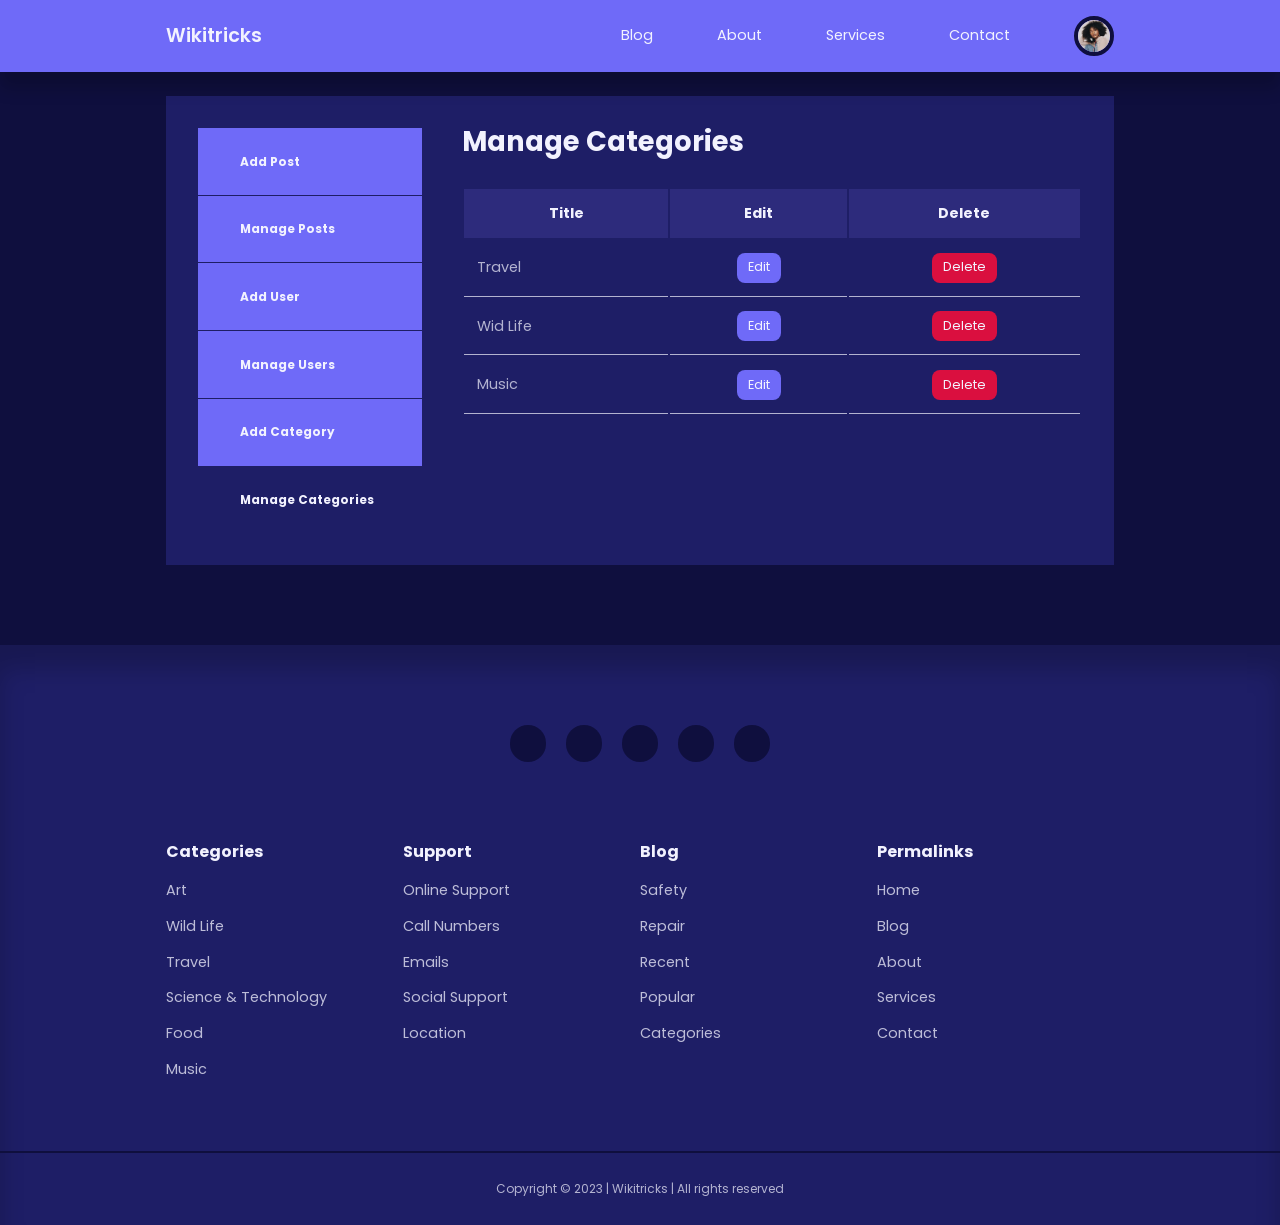
<file: manage-categories.html>
<!DOCTYPE html>
<html lang="en">

<head>
    <meta charset="UTF-8">
    <meta http-equiv="X-UA-Compatible" content="IE=edge">
    <meta name="viewport" content="width=device-width, initial-scale=1.0">
    <title>Complete Blogging Website</title>

    <!-- CUSTOM STYLESHEET -->
    <link rel="stylesheet" href="./style.css">

    <!-- ICONSCOUT CDN -->
    <link rel="stylesheet" href="https://unicons.iconscout.com/release/v4.0.0/css/line.css">

    <!-- GOOGLE FONTS -->
    <link href="https://fonts.googleapis.com/css2?family=Poppins:wght@100;200;300;400;500;600;700;800;900&display=swap"
        rel="stylesheet">
</head>

<body>
    <nav>
        <div class="container nav__container">
            <a href="index.html" class="nav__logo">Wikitricks</a>
            <ul class="nav__items">
                <li><a href="blog.html">Blog</a></li>
                <li><a href="about.html">About</a></li>
                <li><a href="services.html">Services</a></li>
                <li><a href="contact.html">Contact</a></li>
                <!-- <li><a href="signin.html">Signin</a></li> -->
                <li class="nav__profile">
                    <div class="avatar">
                        <img src="./images/avatar1.jpg" alt="">
                    </div>
                    <ul>
                        <li><a href="dashboard.html">Dashboard</a></li>
                        <li><a href="logout.html">Logout</a></li>
                    </ul>
                </li>
            </ul>

            <button id="open__nav-btn"><i class="uil uil-bars"></i></button>
            <button id="close__nav-btn"><i class="uil uil-multiply"></i></button>
        </div>
    </nav>
    <!-- ============= END OF NAV ============= -->


    <section class="dashboard">
        <div class="container dashboard__container">
            <button id="show__sidebar-btn" class="sidebar__toggle"><i class="uil uil-angle-right-b"></i></button>
            <button id="hide__sidebar-btn" class="sidebar__toggle"><i class="uil uil-angle-left-b"></i></button>
            <aside>
                <ul>
                    <li>
                        <a href="add-post.html"><i class="uil uil-pen"></i>
                            <h5>Add Post</h5>
                        </a>
                    </li>
                    <li>
                        <a href="dashboard.html"><i class="uil uil-postcard"></i>
                            <h5>Manage Posts</h5>
                        </a>
                    </li>
                    <li>
                        <a href="add-user.html"><i class="uil uil-user-plus"></i>
                            <h5>Add User</h5>
                        </a>
                    </li>
                    <li>
                        <a href="manage-users.html"><i class="uil uil-users-alt"></i>
                            <h5>Manage Users</h5>
                        </a>
                    </li>
                    <li>
                        <a href="add-category.html"><i class="uil uil-edit"></i>
                            <h5>Add Category</h5>
                        </a>
                    </li>
                    <li>
                        <a href="manage-categories.html" class="active"><i class="uil uil-list-ul"></i>
                            <h5>Manage Categories</h5>
                        </a>
                    </li>
                </ul>
            </aside>
            <main>
                <h2>Manage Categories</h2>
                <table>
                    <thead>
                        <tr>
                            <th align="center">Title</th>
                            <th align="center">Edit</th>
                            <th align="center">Delete</th>
                        </tr>
                    </thead>
                    <tbody>
                        <tr>
                            <td>Travel</td>
                            <td align="center"><a href="edit-category.html" class="btn sm">Edit</a></td>
                            <td align="center"><a href="delete-category.html" class="btn sm danger">Delete</a></td>
                        </tr>
                        <tr>
                            <td>Wid Life</td>
                            <td align="center"><a href="edit-category.html" class="btn sm">Edit</a></td>
                            <td align="center"><a href="delete-category.html" class="btn sm danger">Delete</a></td>
                        </tr>
                        <tr>
                            <td>Music</td>
                            <td align="center"><a href="edit-category.html" class="btn sm">Edit</a></td>
                            <td align="center"><a href="delete-category.html" class="btn sm danger">Delete</a></td>
                        </tr>
                    </tbody>
                </table>
            </main>
        </div>
    </section>


    <footer>
        <div class="footer__socials">
            <a href="https://youtube.com/wikitricks" target="_blank"><i class="uil uil-youtube"></i></a>
            <a href="https://facebook.com" target="_blank"><i class="uil uil-facebook"></i></a>
            <a href="https://instagram.com" target="_blank"><i class="uil uil-instagram-alt"></i></a>
            <a href="https://twitter.com" target="_blank"><i class="uil uil-twitter"></i></a>
            <a href="https://linkedin.com" target="_blank"><i class="uil uil-linkedin"></i></a>
        </div>
        <div class="container footer__container">
            <article>
                <h4>Categories</h4>
                <ul>
                    <li><a href="">Art</a></li>
                    <li><a href="">Wild Life</a></li>
                    <li><a href="">Travel</a></li>
                    <li><a href="">Science & Technology</a></li>
                    <li><a href="">Food</a></li>
                    <li><a href="">Music</a></li>
                </ul>
            </article>
            <article>
                <h4>Support</h4>
                <ul>
                    <li><a href="">Online Support</a></li>
                    <li><a href="">Call Numbers</a></li>
                    <li><a href="">Emails</a></li>
                    <li><a href="">Social Support</a></li>
                    <li><a href="">Location</a></li>
                </ul>
            </article>
            <article>
                <h4>Blog</h4>
                <ul>
                    <li><a href="">Safety</a></li>
                    <li><a href="">Repair</a></li>
                    <li><a href="">Recent</a></li>
                    <li><a href="">Popular</a></li>
                    <li><a href="">Categories</a></li>
                </ul>
            </article>
            <article>
                <h4>Permalinks</h4>
                <ul>
                    <li><a href="">Home</a></li>
                    <li><a href="">Blog</a></li>
                    <li><a href="">About</a></li>
                    <li><a href="">Services</a></li>
                    <li><a href="">Contact</a></li>
                </ul>
            </article>
        </div>
        <div class="footer__copyright">
            <small>Copyright &copy; 2023 | Wikitricks | All rights reserved</small>
        </div>
    </footer>


    <script src="./main.js"></script>
</body>

</html>
</file>
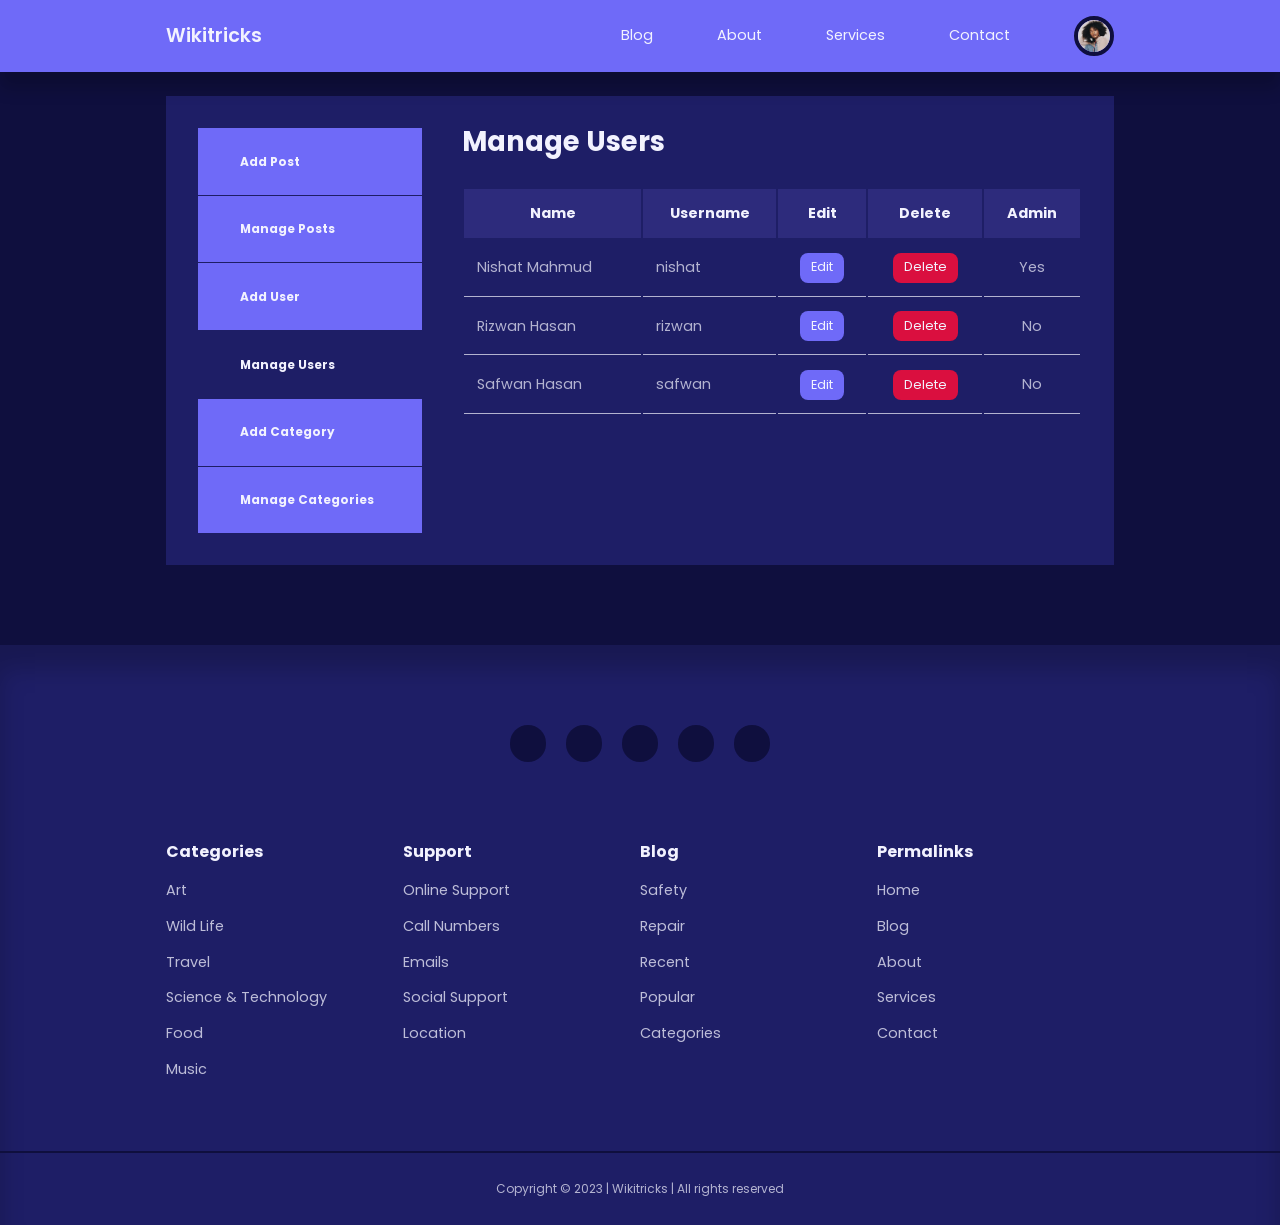
<file: manage-users.html>
<!DOCTYPE html>
<html lang="en">

<head>
    <meta charset="UTF-8">
    <meta http-equiv="X-UA-Compatible" content="IE=edge">
    <meta name="viewport" content="width=device-width, initial-scale=1.0">
    <title>Complete Blogging Website</title>

    <!-- CUSTOM STYLESHEET -->
    <link rel="stylesheet" href="./style.css">

    <!-- ICONSCOUT CDN -->
    <link rel="stylesheet" href="https://unicons.iconscout.com/release/v4.0.0/css/line.css">

    <!-- GOOGLE FONTS -->
    <link href="https://fonts.googleapis.com/css2?family=Poppins:wght@100;200;300;400;500;600;700;800;900&display=swap"
        rel="stylesheet">
</head>

<body>
    <nav>
        <div class="container nav__container">
            <a href="index.html" class="nav__logo">Wikitricks</a>
            <ul class="nav__items">
                <li><a href="blog.html">Blog</a></li>
                <li><a href="about.html">About</a></li>
                <li><a href="services.html">Services</a></li>
                <li><a href="contact.html">Contact</a></li>
                <!-- <li><a href="signin.html">Signin</a></li> -->
                <li class="nav__profile">
                    <div class="avatar">
                        <img src="./images/avatar1.jpg" alt="">
                    </div>
                    <ul>
                        <li><a href="dashboard.html">Dashboard</a></li>
                        <li><a href="logout.html">Logout</a></li>
                    </ul>
                </li>
            </ul>

            <button id="open__nav-btn"><i class="uil uil-bars"></i></button>
            <button id="close__nav-btn"><i class="uil uil-multiply"></i></button>
        </div>
    </nav>
    <!-- ============= END OF NAV ============= -->


    <section class="dashboard">
        <div class="container dashboard__container">
            <button id="show__sidebar-btn" class="sidebar__toggle"><i class="uil uil-angle-right-b"></i></button>
            <button id="hide__sidebar-btn" class="sidebar__toggle"><i class="uil uil-angle-left-b"></i></button>
            <aside>
                <ul>
                    <li>
                        <a href="add-post.html"><i class="uil uil-pen"></i>
                            <h5>Add Post</h5>
                        </a>
                    </li>
                    <li>
                        <a href="dashboard.html"><i class="uil uil-postcard"></i>
                            <h5>Manage Posts</h5>
                        </a>
                    </li>
                    <li>
                        <a href="add-user.html"><i class="uil uil-user-plus"></i>
                            <h5>Add User</h5>
                        </a>
                    </li>
                    <li>
                        <a href="manage-users.html" class="active"><i class="uil uil-users-alt"></i>
                            <h5>Manage Users</h5>
                        </a>
                    </li>
                    <li>
                        <a href="add-category.html"><i class="uil uil-edit"></i>
                            <h5>Add Category</h5>
                        </a>
                    </li>
                    <li>
                        <a href="manage-categories.html"><i class="uil uil-list-ul"></i>
                            <h5>Manage Categories</h5>
                        </a>
                    </li>
                </ul>
            </aside>
            <main>
                <h2>Manage Users</h2>
                <table>
                    <thead>
                        <tr>
                            <th align="center">Name</th>
                            <th align="center">Username</th>
                            <th align="center">Edit</th>
                            <th align="center">Delete</th>
                            <th align="center">Admin</th>
                        </tr>
                    </thead>
                    <tbody>
                        <tr>
                            <td>Nishat Mahmud</td>
                            <td>nishat</td>
                            <td align="center"><a href="edit-user.html" class="btn sm">Edit</a></td>
                            <td align="center"><a href="delete-category.html" class="btn sm danger">Delete</a></td>
                            <td align="center">Yes</td>
                        </tr>
                        <tr>
                            <td>Rizwan Hasan</td>
                            <td>rizwan</td>
                            <td align="center"><a href="edit-user.html" class="btn sm">Edit</a></td>
                            <td align="center"><a href="delete-category.html" class="btn sm danger">Delete</a></td>
                            <td align="center">No</td>
                        </tr>
                        <tr>
                            <td>Safwan Hasan</td>
                            <td>safwan</td>
                            <td align="center"><a href="edit-user.html" class="btn sm">Edit</a></td>
                            <td align="center"><a href="delete-category.html" class="btn sm danger">Delete</a></td>
                            <td align="center">No</td>
                        </tr>
                    </tbody>
                </table>
            </main>
        </div>
    </section>


    <footer>
        <div class="footer__socials">
            <a href="https://youtube.com/wikitricks" target="_blank"><i class="uil uil-youtube"></i></a>
            <a href="https://facebook.com" target="_blank"><i class="uil uil-facebook"></i></a>
            <a href="https://instagram.com" target="_blank"><i class="uil uil-instagram-alt"></i></a>
            <a href="https://twitter.com" target="_blank"><i class="uil uil-twitter"></i></a>
            <a href="https://linkedin.com" target="_blank"><i class="uil uil-linkedin"></i></a>
        </div>
        <div class="container footer__container">
            <article>
                <h4>Categories</h4>
                <ul>
                    <li><a href="">Art</a></li>
                    <li><a href="">Wild Life</a></li>
                    <li><a href="">Travel</a></li>
                    <li><a href="">Science & Technology</a></li>
                    <li><a href="">Food</a></li>
                    <li><a href="">Music</a></li>
                </ul>
            </article>
            <article>
                <h4>Support</h4>
                <ul>
                    <li><a href="">Online Support</a></li>
                    <li><a href="">Call Numbers</a></li>
                    <li><a href="">Emails</a></li>
                    <li><a href="">Social Support</a></li>
                    <li><a href="">Location</a></li>
                </ul>
            </article>
            <article>
                <h4>Blog</h4>
                <ul>
                    <li><a href="">Safety</a></li>
                    <li><a href="">Repair</a></li>
                    <li><a href="">Recent</a></li>
                    <li><a href="">Popular</a></li>
                    <li><a href="">Categories</a></li>
                </ul>
            </article>
            <article>
                <h4>Permalinks</h4>
                <ul>
                    <li><a href="">Home</a></li>
                    <li><a href="">Blog</a></li>
                    <li><a href="">About</a></li>
                    <li><a href="">Services</a></li>
                    <li><a href="">Contact</a></li>
                </ul>
            </article>
        </div>
        <div class="footer__copyright">
            <small>Copyright &copy; 2023 | Wikitricks | All rights reserved</small>
        </div>
    </footer>


    <script src="./main.js"></script>
</body>

</html>
</file>
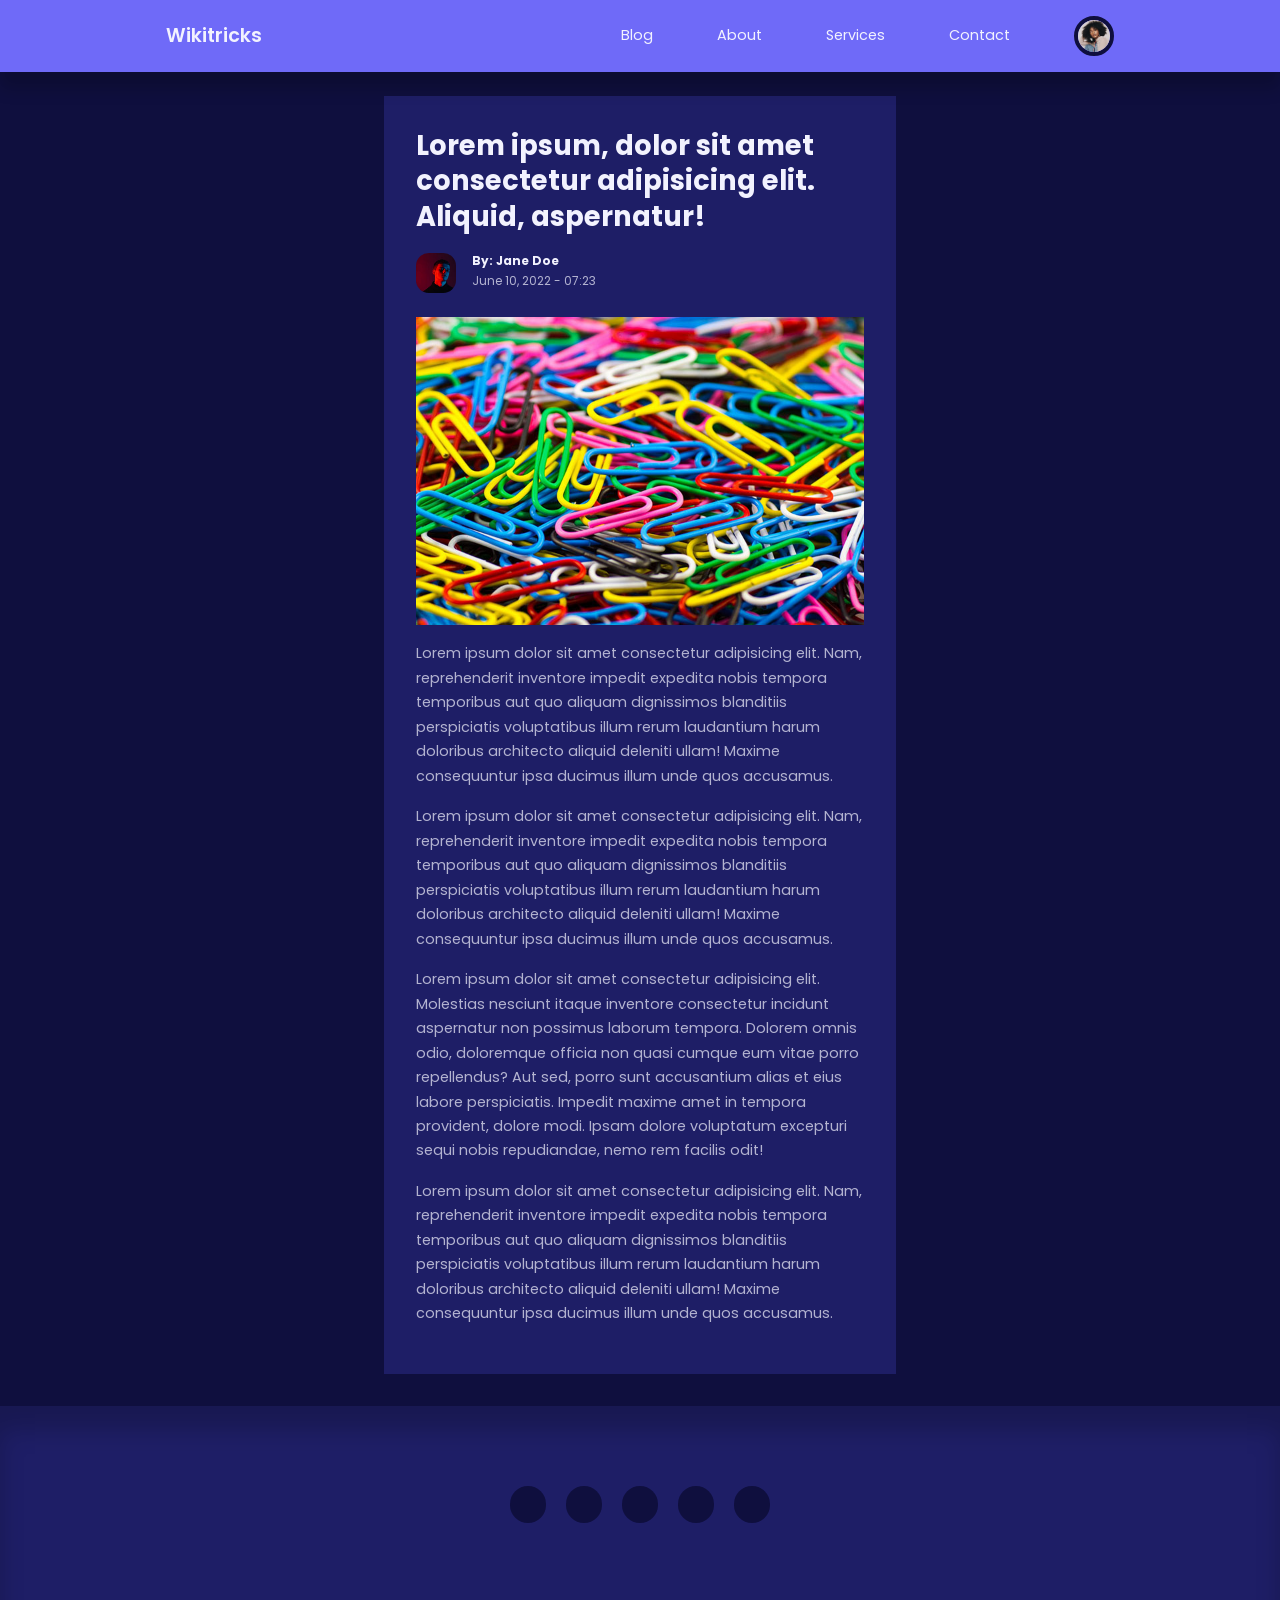
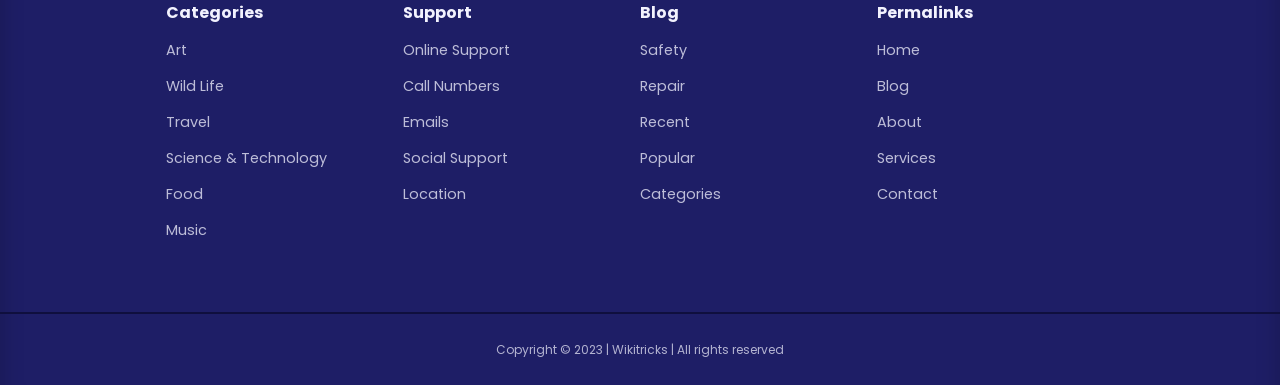
<file: post.html>
<!DOCTYPE html>
<html lang="en">

<head>
    <meta charset="UTF-8">
    <meta http-equiv="X-UA-Compatible" content="IE=edge">
    <meta name="viewport" content="width=device-width, initial-scale=1.0">
    <title>Complete Blogging Website</title>

    <!-- CUSTOM STYLESHEET -->
    <link rel="stylesheet" href="./style.css">

    <!-- ICONSCOUT CDN -->
    <link rel="stylesheet" href="https://unicons.iconscout.com/release/v4.0.0/css/line.css">

    <!-- GOOGLE FONTS -->
    <link href="https://fonts.googleapis.com/css2?family=Poppins:wght@100;200;300;400;500;600;700;800;900&display=swap"
        rel="stylesheet">
</head>

<body>
    <nav>
        <div class="container nav__container">
            <a href="index.html" class="nav__logo">Wikitricks</a>
            <ul class="nav__items">
                <li><a href="blog.html">Blog</a></li>
                <li><a href="about.html">About</a></li>
                <li><a href="services.html">Services</a></li>
                <li><a href="contact.html">Contact</a></li>
                <!-- <li><a href="signin.html">Signin</a></li> -->
                <li class="nav__profile">
                    <div class="avatar">
                        <img src="./images/avatar1.jpg" alt="">
                    </div>
                    <ul>
                        <li><a href="dashboard.html">Dashboard</a></li>
                        <li><a href="logout.html">Logout</a></li>
                    </ul>
                </li>
            </ul>

            <button id="open__nav-btn"><i class="uil uil-bars"></i></button>
            <button id="close__nav-btn"><i class="uil uil-multiply"></i></button>
        </div>
    </nav>
    <!-- ============= END OF NAV ============= -->


    <section class="singlepost">
        <div class="container singlepost__container">
            <h2>Lorem ipsum, dolor sit amet consectetur adipisicing elit. Aliquid, aspernatur!</h2>
            <div class="post__author">
                <div class="post__author-avatar">
                    <img src="./images/avatar2.jpg">
                </div>
                <div class="post__author-info">
                    <h5>By: Jane Doe</h5>
                    <small>June 10, 2022 - 07:23</small>
                </div>
            </div>
            <div class="singlepost__thumbnail">
                <img src="./images/blog33.jpg">
            </div>
            <p>
                Lorem ipsum dolor sit amet consectetur adipisicing elit. Nam, reprehenderit inventore impedit expedita nobis tempora temporibus aut quo aliquam dignissimos blanditiis perspiciatis voluptatibus illum rerum laudantium harum doloribus architecto aliquid deleniti ullam! Maxime consequuntur ipsa ducimus illum unde quos accusamus.
            </p>
            <p>
                Lorem ipsum dolor sit amet consectetur adipisicing elit. Nam, reprehenderit inventore impedit expedita nobis tempora temporibus aut quo aliquam dignissimos blanditiis perspiciatis voluptatibus illum rerum laudantium harum doloribus architecto aliquid deleniti ullam! Maxime consequuntur ipsa ducimus illum unde quos accusamus.
            </p>
            <p>
                Lorem ipsum dolor sit amet consectetur adipisicing elit. Molestias nesciunt itaque inventore consectetur incidunt aspernatur non possimus laborum tempora. Dolorem omnis odio, doloremque officia non quasi cumque eum vitae porro repellendus? Aut sed, porro sunt accusantium alias et eius labore perspiciatis. Impedit maxime amet in tempora provident, dolore modi. Ipsam dolore voluptatum excepturi sequi nobis repudiandae, nemo rem facilis odit!
            </p>
            <p>
                Lorem ipsum dolor sit amet consectetur adipisicing elit. Nam, reprehenderit inventore impedit expedita nobis tempora temporibus aut quo aliquam dignissimos blanditiis perspiciatis voluptatibus illum rerum laudantium harum doloribus architecto aliquid deleniti ullam! Maxime consequuntur ipsa ducimus illum unde quos accusamus.
            </p>
        </div>
    </section>
    <!-- ============= END OF SINGLE POST ============= -->


    <footer>
        <div class="footer__socials">
            <a href="https://youtube.com/wikitricks" target="_blank"><i class="uil uil-youtube"></i></a>
            <a href="https://facebook.com" target="_blank"><i class="uil uil-facebook"></i></a>
            <a href="https://instagram.com" target="_blank"><i class="uil uil-instagram-alt"></i></a>
            <a href="https://twitter.com" target="_blank"><i class="uil uil-twitter"></i></a>
            <a href="https://linkedin.com" target="_blank"><i class="uil uil-linkedin"></i></a>
        </div>
        <div class="container footer__container">
            <article>
                <h4>Categories</h4>
                <ul>
                    <li><a href="">Art</a></li>
                    <li><a href="">Wild Life</a></li>
                    <li><a href="">Travel</a></li>
                    <li><a href="">Science & Technology</a></li>
                    <li><a href="">Food</a></li>
                    <li><a href="">Music</a></li>
                </ul>
            </article>
            <article>
                <h4>Support</h4>
                <ul>
                    <li><a href="">Online Support</a></li>
                    <li><a href="">Call Numbers</a></li>
                    <li><a href="">Emails</a></li>
                    <li><a href="">Social Support</a></li>
                    <li><a href="">Location</a></li>
                </ul>
            </article>
            <article>
                <h4>Blog</h4>
                <ul>
                    <li><a href="">Safety</a></li>
                    <li><a href="">Repair</a></li>
                    <li><a href="">Recent</a></li>
                    <li><a href="">Popular</a></li>
                    <li><a href="">Categories</a></li>
                </ul>
            </article>
            <article>
                <h4>Permalinks</h4>
                <ul>
                    <li><a href="">Home</a></li>
                    <li><a href="">Blog</a></li>
                    <li><a href="">About</a></li>
                    <li><a href="">Services</a></li>
                    <li><a href="">Contact</a></li>
                </ul>
            </article>
        </div>
        <div class="footer__copyright">
            <small>Copyright &copy; 2023 | Wikitricks | All rights reserved</small>
        </div>
    </footer>


    <script src="./main.js"></script>
</body>

</html>
</file>
<file: style.css>
:root {
    --color-primary: #6f6af8;
    --color-primary-light: hsl(242, 91%, 69%, 18%);
    --color-primary-variant: #5854c7;
    --color-red: #da0f3f;
    --color-red-light: hsl(346, 87%, 46%, 15%);
    --color-green: #00c476;
    --color-green-light: hsl(156, 100%, 38%, 15%);
    --color-gray-900: #1e1e66;
    --color-gray-700: #2d2b7c;
    --color-gray-300: rgba(242, 242, 254, 0.3);
    --color-gray-200: rgba(242, 242, 254, 0.7);
    --color-white: #f2f2fe;
    --color-bg: #0f0f3e;

    --transition: all 300ms ease;

    --container-width-lg: 74%;
    --container-width-md: 88%;
    --form-width: 40%;

    --card-border-radius-1: 0.3rem;
    --card-border-radius-2: 0.5rem;
    --card-border-radius-3: 0.8rem;
    --card-border-radius-4: 2rem;
    --card-border-radius-5: 5rem;
}


/* GENERAL */
* {
    margin: 0;
    padding: 0;
    outline: 0;
    border: 0;
    appearance: 0;
    list-style: none;
    text-decoration: none;
    box-sizing: border-box;
}

body {
    font-family: 'Poppins', sans-serif;
    line-height: 1.6;
    color: var(--color-gray-200);
    overflow-x: hidden;
    background: var(--color-bg);
    font-size: 0.9rem;
}

.container {
    width: var(--container-width-lg);
    max-width: 1800px;
    margin-inline: auto;
}

section {
    margin-top: 3rem;
    width: 100vw;
}


/* ADD TO POSTS ON INDEX IF THERE'S NO FEATURED POST. RG. SEARCH RESULTS PAGE */
.section__extra-margin {
    margin-top: 7rem;
}

h1,
h2,
h3,
h4,
h5 {
    color: var(--color-white);
    line-height: 1.3;
}

h1 {
    font-size: 3rem;
    margin: 1rem 0;
}

h2 {
    font-size: 1.7rem;
    margin: 1rem 0;
}

h3 {
    font-size: 1.1rem;
    margin: 0.8rem 0 0.5rem;
}

h4 {
    font-size: 1rem;
}

a {
    color: var(--color-white);
    transition: var(--transition);
}

img {
    display: block;
    width: 100%;
    object-fit: cover;
}


/* NAV */
nav {
    background: var(--color-primary);
    width: 100vw;
    height: 4.5rem;
    position: fixed;
    top: 0;
    z-index: 10;
    box-shadow: 0 1rem 1rem rgba(0, 0, 0, 0.2);
}

nav button {
    display: none;
}

.nav__container {
    height: 100%;
    display: flex;
    align-items: center;
    justify-content: space-between;
}

.avatar {
    width: 2.5rem;
    height: 2.5rem;
    border-radius: 50%;
    overflow: hidden;
    border: 0.3rem solid var(--color-bg);
}

.nav__logo {
    font-weight: 600;
    font-size: 1.2rem;
}

.nav__items {
    display: flex;
    align-items: center;
    gap: 4rem;
}

.nav__profile {
    position: relative;
    cursor: pointer;
}

.nav__profile ul {
    position: absolute;
    top: 140%;
    right: 0;
    display: flex;
    flex-direction: column;
    box-shadow: 0 3rem 3rem rgba(0, 0, 0, 0.4);
    visibility: hidden;
    opacity: 0;
    transition: var(--transition);
}

/* show nav ul when nav profile is hovered */
.nav__profile:hover>ul {
    visibility: visible;
    opacity: 1;
}

.nav__profile ul li a {
    padding: 1rem;
    background: var(--color-gray-900);
    display: block;
    width: 100%;
}

.nav__profile ul li:last-child a {
    background: var(--color-red);
    color: var(--color-bg);
}


/* CATEGORY BUTTON */
.category__button {
    background: var(--color-primary-light);
    color: var(--color-primary);
    display: inline-block;
    padding: 0.5rem 1rem;
    border-radius: var(--card-border-radius-2);
    font-weight: 600;
    font-size: 0.8rem;
    text-align: center;
}

.category__button:hover {
    color: var(--color-white);
}


/* GENERAL POST */
.post__thumbnail {
    /* border-radius: var(--card-border-radius-5) 0; */
    border-radius: var(--card-border-radius-4);
    border: 1rem solid var(--color-gray-900);
    overflow: hidden;
    margin-bottom: 1.6rem;
}

.post:hover .post__thumbnail img {
    filter: saturate(0);
    transition: filter 500ms ease;
}

.post__author {
    display: flex;
    gap: 1rem;
    margin-top: 1.2rem;
}

.post__author-avatar {
    width: 2.5rem;
    height: 2.5rem;
    border-radius: var(--card-border-radius-3);
    overflow: hidden;
}


/* FEATURED */
.featured {
    margin-top: 8rem;
}

.featured__container {
    display: grid;
    grid-template-columns: 1fr 1fr;
    gap: 4rem;
}

.featured .post__thumbnail {
    height: fit-content;
}


/* POSTS */
.posts__container {
    display: grid;
    grid-template-columns: repeat(3, 1fr);
    gap: 5rem;
    margin-bottom: 5rem;
}


/* CATEGORY BUTTONS */
.category__buttons {
    padding: 4rem 0;
    border-top: 2px solid var(--color-gray-900);
    border-bottom: 2px solid var(--color-gray-900);
}

.category__buttons-container {
    width: fit-content;
    display: grid;
    grid-template-columns: repeat(3, 1fr);
    gap: 1rem;
}


/* FOOTER */
footer {
    background: var(--color-gray-900);
    padding: 5rem 0 0;
    box-shadow: inset 0 1.5rem 1.5rem rgba(0, 0, 0, 0.2);
}

.footer__socials {
    margin-inline: auto;
    width: fit-content;
    margin-bottom: 5rem;
    display: flex;
    justify-content: space-between;
    align-items: center;
    gap: 1.2rem;
}

.footer__socials a {
    background: var(--color-bg);
    border-radius: 50%;
    width: 2.3rem;
    height: 2.3rem;
    display: flex;
    align-items: center;
    justify-content: center;
}

.footer__socials a:hover {
    background: var(--color-white);
    color: var(--color-bg);
}

.footer__container {
    display: grid;
    grid-template-columns: repeat(4, 1fr);
}

footer h4 {
    color: var(--color-white);
    margin-bottom: 0.6rem;
}

footer ul li {
    padding: 0.4rem 0;
}

footer ul a {
    opacity: 0.75;
}

footer ul a:hover {
    letter-spacing: 0.2rem;
    opacity: 1;
}

.footer__copyright {
    text-align: center;
    padding: 1.5rem 0;
    border-top: 2px solid var(--color-bg);
    margin-top: 4rem;
}


/* SEARCH */
.search__bar {
    margin-top: 7rem;
}

.search__bar-container {
    position: relative;
    width: 30rem;
    background: var(--color-gray-900);
    display: flex;
    flex-direction: row;
    align-items: center;
    justify-content: space-between;
    overflow: hidden;
    padding: 0.6rem 1rem;
    border-radius: var(--card-border-radius-2);
    color: var(--color-gray-300);
}

.search__bar-container>div {
    width: 100%;
    display: flex;
    align-items: center;
}

.search__bar input {
    background: transparent;
    margin-left: 0.7rem;
    padding: 0.5rem 0;
    width: 100%;
}

.search__bar input::placeholder {
    color: var(--color-gray-300);
}


/* BUTTON */
.btn {
    display: inline-block;
    width: fit-content;
    padding: 0.6rem 1.2rem;
    background-color: var(--color-primary);
    border-radius: var(--card-border-radius-2);
    cursor: pointer;
    transition: var(--transition);
    color: var(--color-white);
}

.btn.sm {
    padding: 0.3rem 0.7rem;
    font-size: 0.8rem;
}

.btn.danger {
    background: var(--color-red);
}

.btn:hover {
    background: var(--color-white);
    color: var(--color-bg);
}


/* SINGLE POST */
.singlepost {
    margin: 6rem 0 2rem;
}

.singlepost__container {
    width: var(--form-width);
    background: var(--color-gray-900);
    padding: 1rem 2rem 3rem;
}

.singlepost__thumbnail {
    margin: 1.5rem 0 1rem;
}

.singlepost__container p {
    margin-top: 1rem;
    line-height: 1.7;
}


/* CATEGORY POSTS */
.category__title {
    height: 15rem;
    margin-top: 4.5rem;
    background: var(--color-gray-900);
    display: grid;
    place-items: center;
}


/* EMPTY PAGES */
.empty__page {
    height: 70vh;
    display: grid;
    place-content: center;
}


/* GENERAL FORM */
.form__section {
    display: grid;
    place-items: center;
    height: 100vh;
}

.form__section-container {
    width: var(--form-width);
}

.alert__message {
    padding: 0.8rem 1.4rem;
    margin-bottom: 1rem;
    border-radius: var(--card-border-radius-2);
}

.alert__message.error {
    background: var(--color-red-light);
    color: var(--color-red);
}

.alert__message.success {
    background: var(--color-green-light);
    color: var(--color-green);
}


/* CENTERS TEXT OF ALERT. EG. EMPTY CATEGORY-POSTS PAGE */
.alert__message.lg {
    text-align: center;
}

form {
    display: flex;
    flex-direction: column;
    gap: 1rem;
}

.form__control {
    display: flex;
    flex-direction: column;
    gap: 0.6rem;
}

.form__control.inline {
    flex-direction: row;
    align-items: center;
}

input, textarea, select {
    padding: 0.8rem 1.4rem;
    background-color: var(--color-gray-900);
    border-radius: var(--card-border-radius-2);
    resize: 2;
    color: var(--color-white);
}

.form__section small {
    margin-top: 1rem;
    display: block;
}

.form__section small a {
    color: var(--color-primary);
}

/* DASHBOARD */
.dashboard {
    margin-top: 6rem;
}

.sidebar__toggle {
    display: none;
}

.dashboard__container {
    display: grid;
    grid-template-columns: 14rem auto;
    gap: 1rem;
    background: var(--color-gray-900);
    padding: 2rem;
    margin-bottom: 5rem;
}

.dashboard aside a {
    background-color: var(--color-primary);
    display: flex;
    gap: 1rem;
    align-items: center;
    padding: 1.6rem;
}

.dashboard aside ul li:not(:last-child) a {
    border-bottom: 1px solid var(--color-gray-900);
}

.dashboard aside a:hover {
    background: var(--color-gray-700);
}

.dashboard aside a.active {
    background-color: var(--color-gray-900);
}

.dashboard main {
    margin-left: 1.5rem;
}

.dashboard main h2 {
    margin: 0 0 2rem 0;
    line-height: 1;
}

.dashboard main table {
    width: 100%;
    text-align: left;
}

.dashboard main table th {
    background: var(--color-gray-700);
    padding: 0.8rem;
    color: var(--color-white);
}

.dashboard main table td {
    padding: 0.8rem;
    border-bottom: 1px solid var(--color-gray-200);
}

.dashboard main table tr:hover td {
    background-color: var(--color-bg);
    color: var(--color-white);
    cursor: default;
    transition: var(--transition);
}


/* MEDIA QUERIES (MEDIUM DEVICES) */
@media screen and (max-width: 1024px) {

    /* GENERAL */
    .container {
        width: var(--container-width-md);
    }

    h2 {
        font-size: 1.6rem;
    }

    h5 {
        font-size: 1.2rem;
    }

    h5 {
        font-size: 0.8rem;
    }

    /* GENERAL */
    nav button {
        display: inline-block;
        font-size: 1.5rem;
        background: transparent;
        color: var(--color-white);
        cursor: pointer;
    }

    nav button#close__nav-btn {
        display: none;
    }

    .nav__container {
        position: relative;
    }

    .nav__items {
        position: absolute;
        flex-direction: column;
        top: 100%;
        right: 0;
        width: 12rem;
        align-items: flex-start;
        justify-content: center;
        gap: 0;
        display: none;
    }

    .nav__items li {
        width: 100%;
        height: 4.5rem;
        display: flex;
        align-items: center;
        box-shadow: -2rem 3rem 7rem rgba(0, 0, 0, 0.7);
        border-top: 1px solid var(--color-bg);
        animation: animateDropdown 400ms 0s ease forwards;
        opacity: 0;
        transform-origin: top;
    }

    .nav__items li:nth-child(2) {
        animation-delay: 200ms;
    }

    .nav__items li:nth-child(3) {
        animation-delay: 400ms;
    }

    .nav__items li:nth-child(4) {
        animation-delay: 600ms;
    }

    .nav__items li:nth-child(5) {
        animation-delay: 800ms;
    }

    /* NAV DROPDOWN ANIMATION */
    @keyframes animateDropdown {
        0% {
            transform: rotateX(90deg);
        }

        100% {
            transform: rotateX(0deg);
            opacity: 1;
        }
    }

    .nav__items li a {
        border-radius: 0;
        width: 100%;
        height: 100%;
        background: var(--color-gray-900);
        padding: 0 2rem;
        display: flex;
        align-items: center;
    }

    .nav__profile {
        background: var(--color-gray-900);
    }

    .nav__profile ul {
        top: 100%;
        width: 100%;
    }

    .nav__profile .avatar {
        margin-left: 2rem;
        border: 0;
    }

    .featured__container {
        gap: 3rem;
    }

    .posts__container {
        grid-template-columns: 1fr 1fr;
        gap: 3rem;
    }

    .footer__container {
        grid-template-columns: 1fr 1fr;
        gap: 3rem;
    }


    /* BLOG */
    .search__bar-container {
        width: 60%;
    }


    /* GENERAL FORM */
    .form__section-container {
        padding: 3rem;
    }


    /* DASHBOARD */
    .dashboard__container {
        grid-template-columns: 4.3rem auto;
        padding: 0;
        background: transparent;
    }

    .dashboard aside h5 {
        display: none;
    }

    .dashboard main table thead {
        display: none;
    }

    .dashboard main table tr {
        display: flex;
        flex-direction: column;
    }

    .dashboard main table tr:nth-child(even) {
        background: var(--color-gray-900);
    }

    .dashboard main table tr:hover td {
        background: transparent;
    }
}


/* MEDIA QUERIES (SMALL DEVICES) */
@media screen and (max-width: 600px) {
    section {
        margin-top: 2rem;
    }

    h1 {
        font-size: 2rem;
    }

    .featured {
        margin-top: 6rem;
    }

    .featured__container {
        grid-template-columns: 1fr;
        gap: 0;
    }

    .posts__container {
        grid-template-columns: 1fr;
    }

    .category__buttons-container {
        grid-template-columns: 1fr 1fr;
    }

    .footer__container {
        grid-template-columns: 1fr;
        text-align: center;
        gap: 2rem;
    }


    /* BLOG */
    .search__bar-container {
        width: var(--container-width-md);
    }


    /* SINGLE POST */
    .singlepost__container {
        background-color: transparent;
        padding: 0;
    }


    /* GENERAL FORM */
    .form__section-container {
        padding: 0;
    }


    /* DASHBOARD */
    .dashboard {
        margin-top: 5rem;
    }

    .dashboard__container {
        grid-template-columns: 1fr;
        gap: 0;
    }

    .dashboard main {
        margin: 0;
    }

    .dashboard main h2 {
        margin-top: 1rem;
    }

    .dashboard aside {
        position: fixed;
        box-shadow: 2rem 0 4rem rgba(0, 0, 0, 0.4);
        left: -100%;
        height: 100vh;
        transition: var(--transition);
        background: var(--color-primary);
    }

    .dashboard .sidebar__toggle {
        display: inline-block;
        background: var(--color-primary-variant);
        color: var(--color-white);
        position: fixed;
        right: 0;
        bottom: 4rem;
        z-index: 1;
        width: 2.5rem;
        height: 2.5rem;
        border-radius: 50% 0 0 50%;
        font-size: 1.3rem;
        cursor: pointer;
        box-shadow: -1rem 0 2rem rgba(0, 0, 0, 0.4);
    }

    .dashboard aside a h5 {
        display: inline-block;
    }

    #hide__sidebar-btn {
        display: none;
    }
}
</file>
